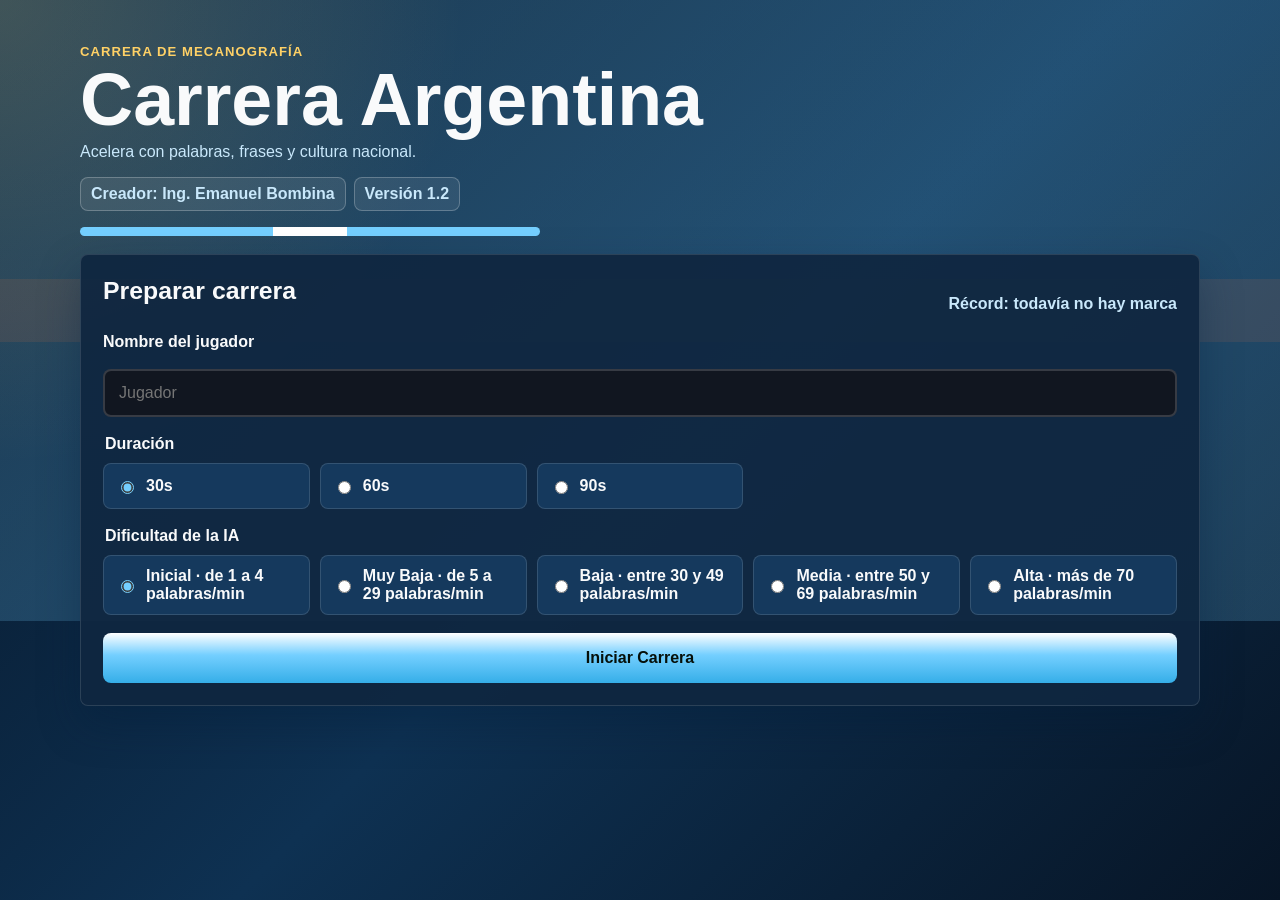
<file: index.html>
<!DOCTYPE html>
<html lang="es">
<head>
  <meta charset="UTF-8">
  <meta name="viewport" content="width=device-width, initial-scale=1.0">
  <meta name="description" content="Carrera de mecanografía argentina: escribí rápido y vencé a la máquina.">
  <title>Carrera de Mecanografía Argentina</title>
  <link rel="stylesheet" href="styles.css">
</head>
<body>
  <main class="game-shell">
    <header class="game-header">
      <p class="eyebrow">Carrera de mecanografía</p>
      <h1>Carrera Argentina</h1>
      <p class="tagline">Acelera con palabras, frases y cultura nacional.</p>
      <div class="game-meta" aria-label="Información del juego">
        <span>Creador: Ing. Emanuel Bombina</span>
        <span>Versión 1.2</span>
      </div>
    </header>

    <section class="setup-panel" id="setupPanel" aria-labelledby="setupTitle">
      <div class="panel-heading">
        <h2 id="setupTitle">Preparar carrera</h2>
        <p class="record" id="recordText">Récord: todavía no hay marca</p>
      </div>

      <form class="race-form" id="raceForm">
        <label for="playerName">Nombre del jugador</label>
        <input id="playerName" name="playerName" type="text" autocomplete="name" placeholder="Jugador">

        <fieldset>
          <legend>Duración</legend>
          <div class="option-grid">
            <label><input type="radio" name="duration" value="30" checked> 30s</label>
            <label><input type="radio" name="duration" value="60"> 60s</label>
            <label><input type="radio" name="duration" value="90"> 90s</label>
          </div>
        </fieldset>

        <fieldset>
          <legend>Dificultad de la IA</legend>
          <div class="option-grid">
            <label><input type="radio" name="difficulty" value="4" checked> Inicial · de 1 a 4 palabras/min</label>
            <label><input type="radio" name="difficulty" value="15"> Muy Baja · de 5 a 29 palabras/min</label>
            <label><input type="radio" name="difficulty" value="40"> Baja · entre 30 y 49 palabras/min</label>
            <label><input type="radio" name="difficulty" value="60"> Media · entre 50 y 69 palabras/min</label>
            <label><input type="radio" name="difficulty" value="75"> Alta · más de 70 palabras/min</label>
          </div>
        </fieldset>

        <button class="primary-button" type="submit">Iniciar Carrera</button>
      </form>
    </section>

    <section class="race-panel hidden" id="racePanel" aria-label="Pista de carrera">
      <div class="race-hud">
        <div>
          <span class="hud-label">Tiempo</span>
          <strong id="timerText">00:00</strong>
        </div>
        <div>
          <span class="hud-label">Palabras</span>
          <strong id="wordsText">0/20</strong>
        </div>
        <div>
          <span class="hud-label">Caracteres</span>
          <strong id="charactersText">0</strong>
        </div>
        <div>
          <span class="hud-label">Errores</span>
          <strong id="errorsText">0</strong>
        </div>
      </div>

      <div class="track" id="track">
        <div class="finish-line" aria-hidden="true"></div>
        <div class="countdown hidden" id="countdown" aria-live="assertive"></div>

        <div class="lane">
          <span class="driver-label" id="playerLabel">Jugador</span>
          <div class="road">
            <div class="car car-player" id="playerCar" aria-hidden="true">
              <span class="car-body"></span>
              <span class="wheel wheel-left"></span>
              <span class="wheel wheel-right"></span>
            </div>
          </div>
          <div class="progress-row">
            <progress id="playerProgress" value="0" max="100"></progress>
            <span id="playerPercent">0%</span>
          </div>
        </div>

        <div class="lane">
          <span class="driver-label">Máquina</span>
          <div class="road">
            <div class="car car-ai" id="aiCar" aria-hidden="true">
              <span class="car-body"></span>
              <span class="wheel wheel-left"></span>
              <span class="wheel wheel-right"></span>
            </div>
          </div>
          <div class="progress-row">
            <progress id="aiProgress" value="0" max="100"></progress>
            <span id="aiPercent">0%</span>
          </div>
        </div>
      </div>

      <div class="typing-panel" id="typingPanel">
        <p class="target-word" id="targetWord" aria-label="Texto objetivo"></p>
        <div class="character-feedback" id="characterFeedback" aria-hidden="true"></div>
        <input id="typingInput" type="text" autocomplete="off" autocapitalize="off" spellcheck="false" inputmode="text" aria-label="Escribí el texto objetivo">
      </div>
    </section>

    <section class="results-panel hidden" id="resultsPanel" aria-labelledby="resultTitle">
      <h2 id="resultTitle">Resultado</h2>
      <p class="winner" id="winnerText"></p>
      <div class="metrics-grid" id="metricsGrid"></div>
      <button class="primary-button" id="playAgainButton" type="button">Volver a jugar</button>
    </section>
  </main>

  <script src="script.js"></script>
</body>
</html>
</file>
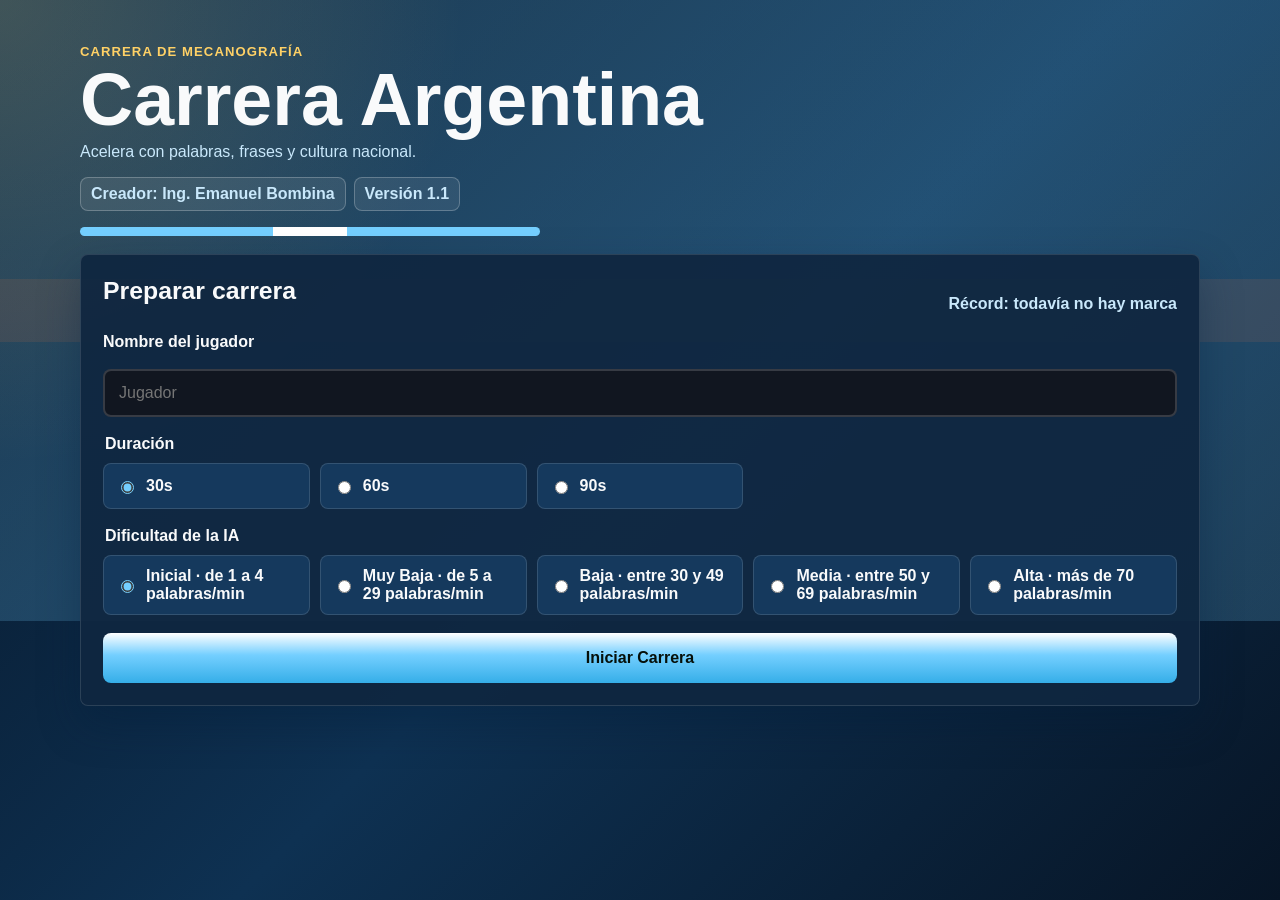
<file: v1/index.html>
<!DOCTYPE html>
<html lang="es">
<head>
  <meta charset="UTF-8">
  <meta name="viewport" content="width=device-width, initial-scale=1.0">
  <meta name="description" content="Carrera de mecanografía argentina: escribí rápido y vencé a la máquina.">
  <title>Carrera de Mecanografía Argentina</title>
  <link rel="stylesheet" href="styles.css">
</head>
<body>
  <main class="game-shell">
    <header class="game-header">
      <p class="eyebrow">Carrera de mecanografía</p>
      <h1>Carrera Argentina</h1>
      <p class="tagline">Acelera con palabras, frases y cultura nacional.</p>
      <div class="game-meta" aria-label="Información del juego">
        <span>Creador: Ing. Emanuel Bombina</span>
        <span>Versión 1.1</span>
      </div>
    </header>

    <section class="setup-panel" id="setupPanel" aria-labelledby="setupTitle">
      <div class="panel-heading">
        <h2 id="setupTitle">Preparar carrera</h2>
        <p class="record" id="recordText">Récord: todavía no hay marca</p>
      </div>

      <form class="race-form" id="raceForm">
        <label for="playerName">Nombre del jugador</label>
        <input id="playerName" name="playerName" type="text" autocomplete="name" placeholder="Jugador">

        <fieldset>
          <legend>Duración</legend>
          <div class="option-grid">
            <label><input type="radio" name="duration" value="30" checked> 30s</label>
            <label><input type="radio" name="duration" value="60"> 60s</label>
            <label><input type="radio" name="duration" value="90"> 90s</label>
          </div>
        </fieldset>

        <fieldset>
          <legend>Dificultad de la IA</legend>
          <div class="option-grid">
            <label><input type="radio" name="difficulty" value="4" checked> Inicial · de 1 a 4 palabras/min</label>
            <label><input type="radio" name="difficulty" value="15"> Muy Baja · de 5 a 29 palabras/min</label>
            <label><input type="radio" name="difficulty" value="40"> Baja · entre 30 y 49 palabras/min</label>
            <label><input type="radio" name="difficulty" value="60"> Media · entre 50 y 69 palabras/min</label>
            <label><input type="radio" name="difficulty" value="75"> Alta · más de 70 palabras/min</label>
          </div>
        </fieldset>

        <button class="primary-button" type="submit">Iniciar Carrera</button>
      </form>
    </section>

    <section class="race-panel hidden" id="racePanel" aria-label="Pista de carrera">
      <div class="race-hud">
        <div>
          <span class="hud-label">Tiempo</span>
          <strong id="timerText">00:00</strong>
        </div>
        <div>
          <span class="hud-label">Palabras</span>
          <strong id="wordsText">0/20</strong>
        </div>
        <div>
          <span class="hud-label">Caracteres</span>
          <strong id="charactersText">0</strong>
        </div>
        <div>
          <span class="hud-label">Errores</span>
          <strong id="errorsText">0</strong>
        </div>
      </div>

      <div class="track" id="track">
        <div class="finish-line" aria-hidden="true"></div>
        <div class="countdown hidden" id="countdown" aria-live="assertive"></div>

        <div class="lane">
          <span class="driver-label" id="playerLabel">Jugador</span>
          <div class="road">
            <div class="car car-player" id="playerCar" aria-hidden="true">
              <span class="car-body"></span>
              <span class="wheel wheel-left"></span>
              <span class="wheel wheel-right"></span>
            </div>
          </div>
          <div class="progress-row">
            <progress id="playerProgress" value="0" max="100"></progress>
            <span id="playerPercent">0%</span>
          </div>
        </div>

        <div class="lane">
          <span class="driver-label">Máquina</span>
          <div class="road">
            <div class="car car-ai" id="aiCar" aria-hidden="true">
              <span class="car-body"></span>
              <span class="wheel wheel-left"></span>
              <span class="wheel wheel-right"></span>
            </div>
          </div>
          <div class="progress-row">
            <progress id="aiProgress" value="0" max="100"></progress>
            <span id="aiPercent">0%</span>
          </div>
        </div>
      </div>

      <div class="typing-panel" id="typingPanel">
        <p class="target-word" id="targetWord" aria-label="Texto objetivo"></p>
        <div class="character-feedback" id="characterFeedback" aria-hidden="true"></div>
        <input id="typingInput" type="text" autocomplete="off" autocapitalize="off" spellcheck="false" inputmode="text" aria-label="Escribí el texto objetivo">
      </div>
    </section>

    <section class="results-panel hidden" id="resultsPanel" aria-labelledby="resultTitle">
      <h2 id="resultTitle">Resultado</h2>
      <p class="winner" id="winnerText"></p>
      <div class="metrics-grid" id="metricsGrid"></div>
      <button class="primary-button" id="playAgainButton" type="button">Volver a jugar</button>
    </section>
  </main>

  <script src="script.js"></script>
</body>
</html>
</file>
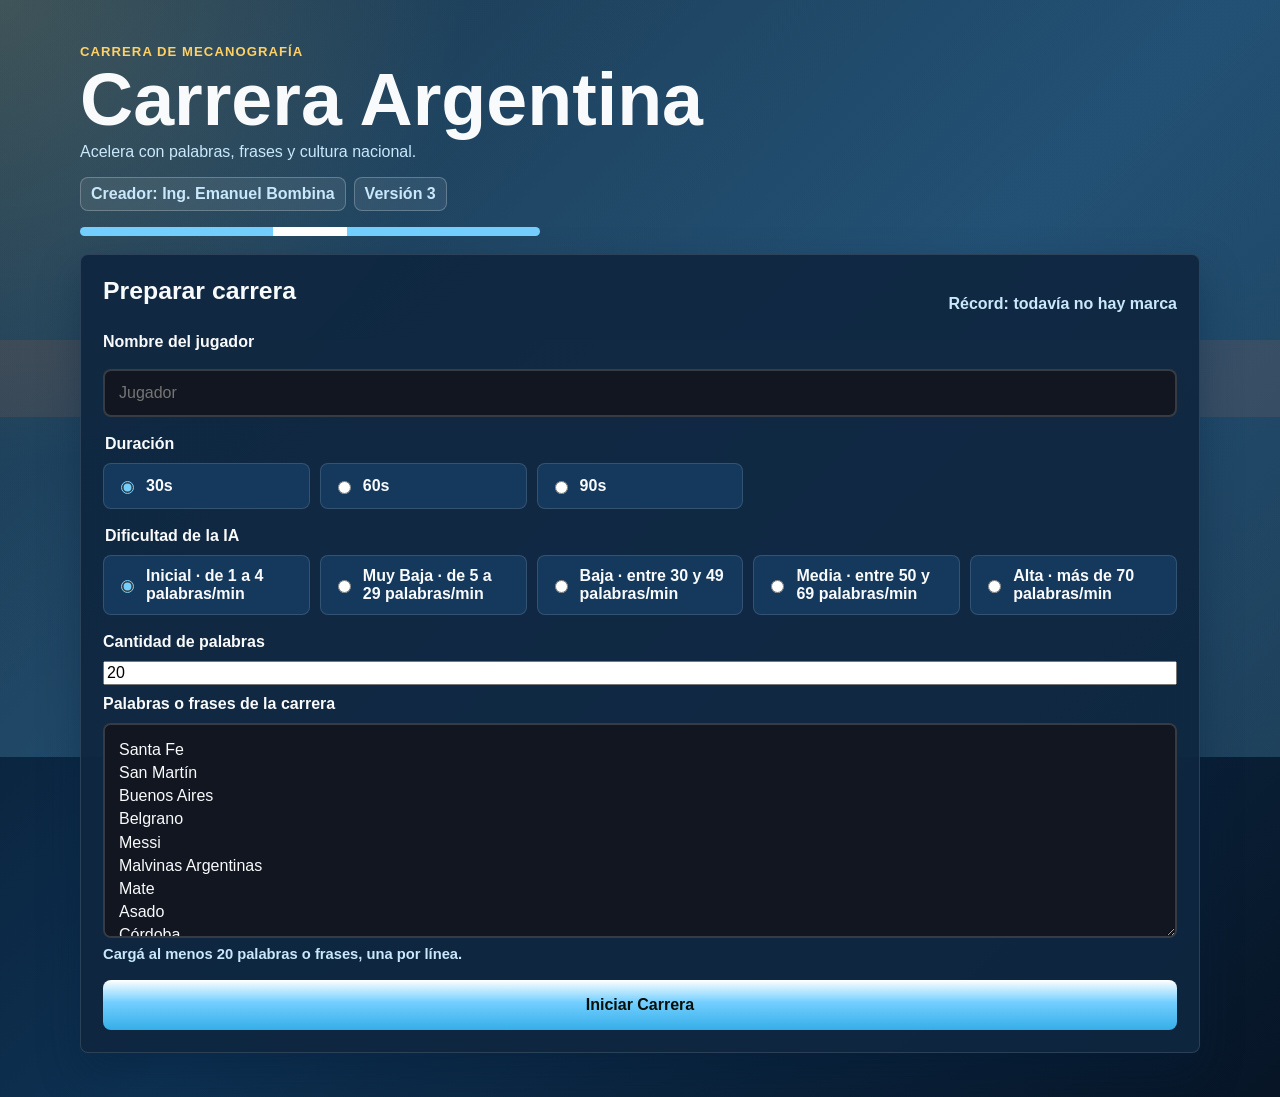
<file: v3/index.html>
<!DOCTYPE html>
<html lang="es">
<head>
  <meta charset="UTF-8">
  <meta name="viewport" content="width=device-width, initial-scale=1.0">
  <meta name="description" content="Carrera de mecanografía argentina: escribí rápido y vencé a la máquina.">
  <title>Carrera de Mecanografía Argentina</title>
  <link rel="stylesheet" href="styles.css">
</head>
<body>
  <main class="game-shell">
    <header class="game-header">
      <p class="eyebrow">Carrera de mecanografía</p>
      <h1>Carrera Argentina</h1>
      <p class="tagline">Acelera con palabras, frases y cultura nacional.</p>
      <div class="game-meta" aria-label="Información del juego">
        <span>Creador: Ing. Emanuel Bombina</span>
        <span>Versión 3</span>
      </div>
    </header>

    <section class="setup-panel" id="setupPanel" aria-labelledby="setupTitle">
      <div class="panel-heading">
        <h2 id="setupTitle">Preparar carrera</h2>
        <p class="record" id="recordText">Récord: todavía no hay marca</p>
      </div>

      <form class="race-form" id="raceForm">
        <label for="playerName">Nombre del jugador</label>
        <input id="playerName" name="playerName" type="text" autocomplete="name" placeholder="Jugador">

        <fieldset>
          <legend>Duración</legend>
          <div class="option-grid">
            <label><input type="radio" name="duration" value="30" checked> 30s</label>
            <label><input type="radio" name="duration" value="60"> 60s</label>
            <label><input type="radio" name="duration" value="90"> 90s</label>
          </div>
        </fieldset>

        <fieldset>
          <legend>Dificultad de la IA</legend>
          <div class="option-grid">
            <label><input type="radio" name="difficulty" value="4" checked> Inicial · de 1 a 4 palabras/min</label>
            <label><input type="radio" name="difficulty" value="15"> Muy Baja · de 5 a 29 palabras/min</label>
            <label><input type="radio" name="difficulty" value="40"> Baja · entre 30 y 49 palabras/min</label>
            <label><input type="radio" name="difficulty" value="60"> Media · entre 50 y 69 palabras/min</label>
            <label><input type="radio" name="difficulty" value="75"> Alta · más de 70 palabras/min</label>
          </div>
        </fieldset>

        <div class="custom-word-settings">
          <label for="wordCount">Cantidad de palabras</label>
          <input id="wordCount" name="wordCount" type="number" min="1" max="80" value="20" inputmode="numeric">

          <label for="customWords">Palabras o frases de la carrera</label>
          <textarea id="customWords" name="customWords" rows="8" spellcheck="false" placeholder="Escribí una palabra o frase por línea"></textarea>
          <p class="form-hint" id="wordHint">Cargá al menos 20 palabras o frases, una por línea.</p>
        </div>

        <button class="primary-button" type="submit">Iniciar Carrera</button>
      </form>
    </section>

    <section class="race-panel hidden" id="racePanel" aria-label="Pista de carrera">
      <div class="race-hud">
        <div>
          <span class="hud-label">Tiempo</span>
          <strong id="timerText">00:00</strong>
        </div>
        <div>
          <span class="hud-label">Palabras</span>
          <strong id="wordsText">0/20</strong>
        </div>
        <div>
          <span class="hud-label">Caracteres</span>
          <strong id="charactersText">0</strong>
        </div>
        <div>
          <span class="hud-label">Errores</span>
          <strong id="errorsText">0</strong>
        </div>
      </div>

      <div class="track" id="track">
        <div class="finish-line" aria-hidden="true"></div>
        <div class="countdown hidden" id="countdown" aria-live="assertive"></div>

        <div class="lane">
          <span class="driver-label" id="playerLabel">Jugador</span>
          <div class="road">
            <div class="car car-player" id="playerCar" aria-hidden="true">
              <span class="car-body"></span>
              <span class="wheel wheel-left"></span>
              <span class="wheel wheel-right"></span>
            </div>
          </div>
          <div class="progress-row">
            <progress id="playerProgress" value="0" max="100"></progress>
            <span id="playerPercent">0%</span>
          </div>
        </div>

        <div class="lane">
          <span class="driver-label">Máquina</span>
          <div class="road">
            <div class="car car-ai" id="aiCar" aria-hidden="true">
              <span class="car-body"></span>
              <span class="wheel wheel-left"></span>
              <span class="wheel wheel-right"></span>
            </div>
          </div>
          <div class="progress-row">
            <progress id="aiProgress" value="0" max="100"></progress>
            <span id="aiPercent">0%</span>
          </div>
        </div>
      </div>

      <div class="typing-panel" id="typingPanel">
        <p class="target-word" id="targetWord" aria-label="Texto objetivo"></p>
        <div class="character-feedback" id="characterFeedback" aria-hidden="true"></div>
        <input id="typingInput" type="text" autocomplete="off" autocapitalize="off" spellcheck="false" inputmode="text" aria-label="Escribí el texto objetivo">
        <div class="keyboard-panel" aria-label="Teclado guía">
          <div class="next-key-text" id="nextKeyText">Próxima tecla</div>
          <div class="keyboard" id="keyboard"></div>
        </div>
      </div>
    </section>

    <section class="results-panel hidden" id="resultsPanel" aria-labelledby="resultTitle">
      <h2 id="resultTitle">Resultado</h2>
      <p class="winner" id="winnerText"></p>
      <div class="metrics-grid" id="metricsGrid"></div>
      <button class="primary-button" id="playAgainButton" type="button">Volver a jugar</button>
    </section>
  </main>

  <script src="script.js"></script>
</body>
</html>
</file>
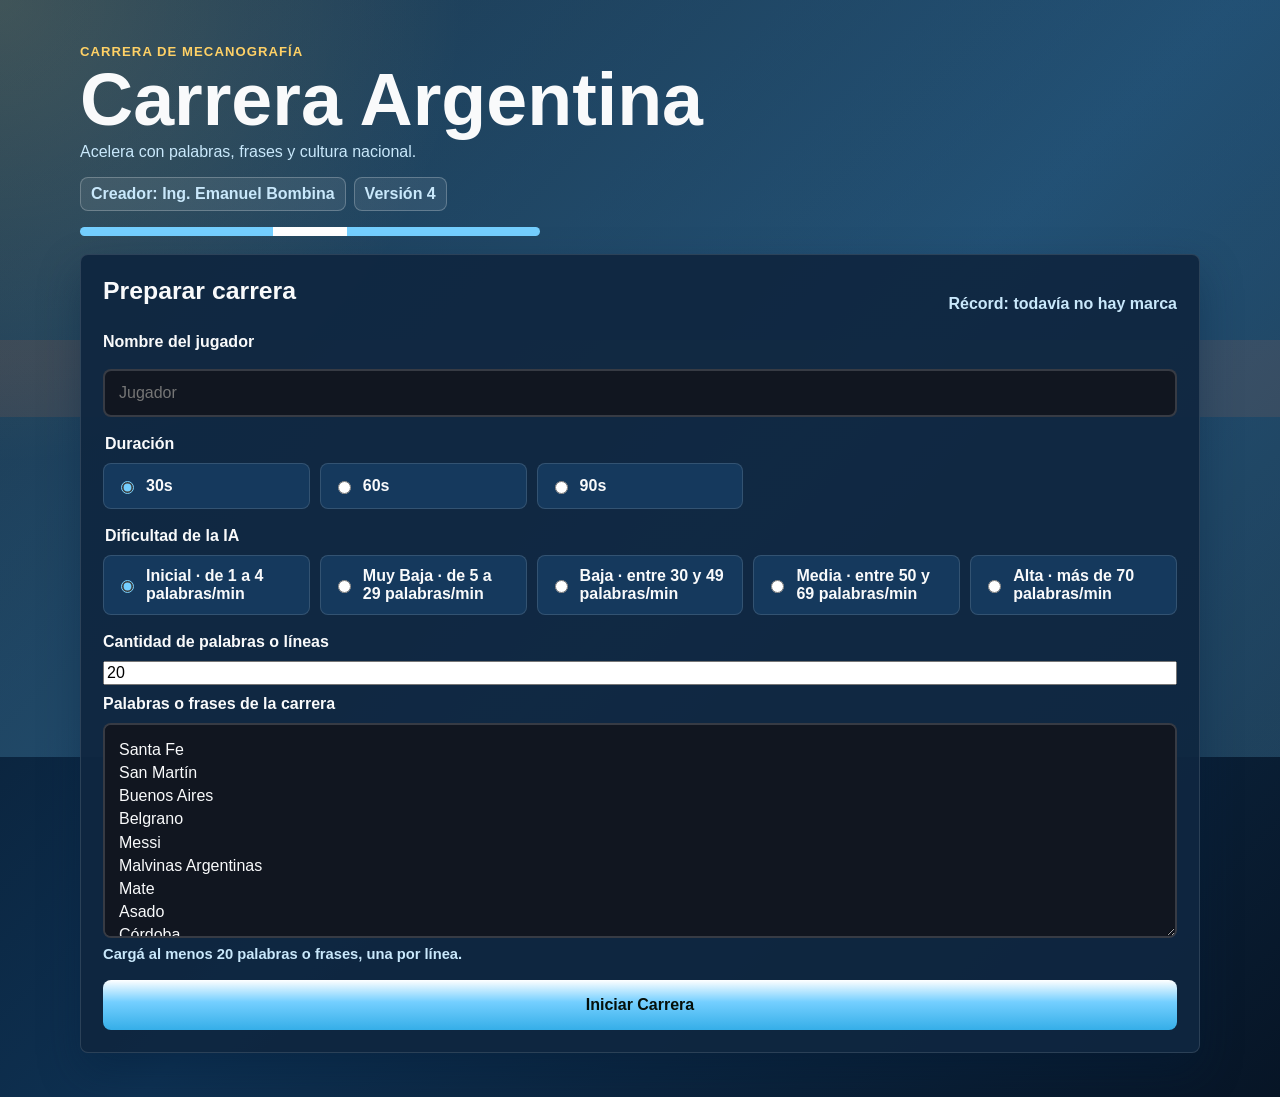
<file: v4/index.html>
<!DOCTYPE html>
<html lang="es">
<head>
  <meta charset="UTF-8">
  <meta name="viewport" content="width=device-width, initial-scale=1.0">
  <meta name="description" content="Carrera de mecanografía argentina: escribí rápido y vencé a la máquina.">
  <title>Carrera de Mecanografía Argentina</title>
  <link rel="stylesheet" href="styles.css">
</head>
<body>
  <main class="game-shell">
    <header class="game-header">
      <p class="eyebrow">Carrera de mecanografía</p>
      <h1>Carrera Argentina</h1>
      <p class="tagline">Acelera con palabras, frases y cultura nacional.</p>
      <div class="game-meta" aria-label="Información del juego">
        <span>Creador: Ing. Emanuel Bombina</span>
        <span>Versión 4</span>
      </div>
    </header>

    <section class="setup-panel" id="setupPanel" aria-labelledby="setupTitle">
      <div class="panel-heading">
        <h2 id="setupTitle">Preparar carrera</h2>
        <p class="record" id="recordText">Récord: todavía no hay marca</p>
      </div>

      <form class="race-form" id="raceForm">
        <label for="playerName">Nombre del jugador</label>
        <input id="playerName" name="playerName" type="text" autocomplete="name" placeholder="Jugador">

        <fieldset>
          <legend>Duración</legend>
          <div class="option-grid">
            <label><input type="radio" name="duration" value="30" checked> 30s</label>
            <label><input type="radio" name="duration" value="60"> 60s</label>
            <label><input type="radio" name="duration" value="90"> 90s</label>
          </div>
        </fieldset>

        <fieldset>
          <legend>Dificultad de la IA</legend>
          <div class="option-grid">
            <label><input type="radio" name="difficulty" value="4" checked> Inicial · de 1 a 4 palabras/min</label>
            <label><input type="radio" name="difficulty" value="15"> Muy Baja · de 5 a 29 palabras/min</label>
            <label><input type="radio" name="difficulty" value="40"> Baja · entre 30 y 49 palabras/min</label>
            <label><input type="radio" name="difficulty" value="60"> Media · entre 50 y 69 palabras/min</label>
            <label><input type="radio" name="difficulty" value="75"> Alta · más de 70 palabras/min</label>
          </div>
        </fieldset>

        <div class="custom-word-settings">
          <label for="wordCount">Cantidad de palabras o líneas</label>
          <input id="wordCount" name="wordCount" type="number" min="1" max="80" value="20" inputmode="numeric">

          <label for="customWords">Palabras o frases de la carrera</label>
          <textarea id="customWords" name="customWords" rows="8" spellcheck="false" placeholder="Escribí una palabra o frase por línea"></textarea>
          <p class="form-hint" id="wordHint">Cargá al menos 20 palabras o frases, una por línea.</p>
        </div>

        <button class="primary-button" type="submit">Iniciar Carrera</button>
      </form>
    </section>

    <section class="race-panel hidden" id="racePanel" aria-label="Pista de carrera">
      <div class="race-hud">
        <div>
          <span class="hud-label">Tiempo</span>
          <strong id="timerText">00:00</strong>
        </div>
        <div>
          <span class="hud-label">Palabras</span>
          <strong id="wordsText">0/20</strong>
        </div>
        <div>
          <span class="hud-label">Caracteres</span>
          <strong id="charactersText">0</strong>
        </div>
        <div>
          <span class="hud-label">Errores</span>
          <strong id="errorsText">0</strong>
        </div>
      </div>

      <div class="track" id="track">
        <div class="finish-line" aria-hidden="true"></div>
        <div class="countdown hidden" id="countdown" aria-live="assertive"></div>

        <div class="lane">
          <span class="driver-label" id="playerLabel">Jugador</span>
          <div class="road">
            <div class="car car-player" id="playerCar" aria-hidden="true">
              <span class="car-body"></span>
              <span class="wheel wheel-left"></span>
              <span class="wheel wheel-right"></span>
            </div>
          </div>
          <div class="progress-row">
            <progress id="playerProgress" value="0" max="100"></progress>
            <span id="playerPercent">0%</span>
          </div>
        </div>

        <div class="lane">
          <span class="driver-label">Máquina</span>
          <div class="road">
            <div class="car car-ai" id="aiCar" aria-hidden="true">
              <span class="car-body"></span>
              <span class="wheel wheel-left"></span>
              <span class="wheel wheel-right"></span>
            </div>
          </div>
          <div class="progress-row">
            <progress id="aiProgress" value="0" max="100"></progress>
            <span id="aiPercent">0%</span>
          </div>
        </div>
      </div>

      <div class="typing-panel" id="typingPanel">
        <p class="target-word" id="targetWord" aria-label="Texto objetivo"></p>
        <div class="character-feedback" id="characterFeedback" aria-hidden="true"></div>
        <input id="typingInput" type="text" autocomplete="off" autocapitalize="off" spellcheck="false" inputmode="text" aria-label="Escribí el texto objetivo">
        <div class="keyboard-panel" aria-label="Teclado guía">
          <div class="next-key-text" id="nextKeyText">Próxima tecla</div>
          <div class="keyboard" id="keyboard"></div>
        </div>
      </div>
    </section>

    <section class="results-panel hidden" id="resultsPanel" aria-labelledby="resultTitle">
      <h2 id="resultTitle">Resultado</h2>
      <p class="winner" id="winnerText"></p>
      <div class="metrics-grid" id="metricsGrid"></div>
      <button class="primary-button" id="playAgainButton" type="button">Volver a jugar</button>
    </section>
  </main>

  <script src="script.js"></script>
</body>
</html>
</file>
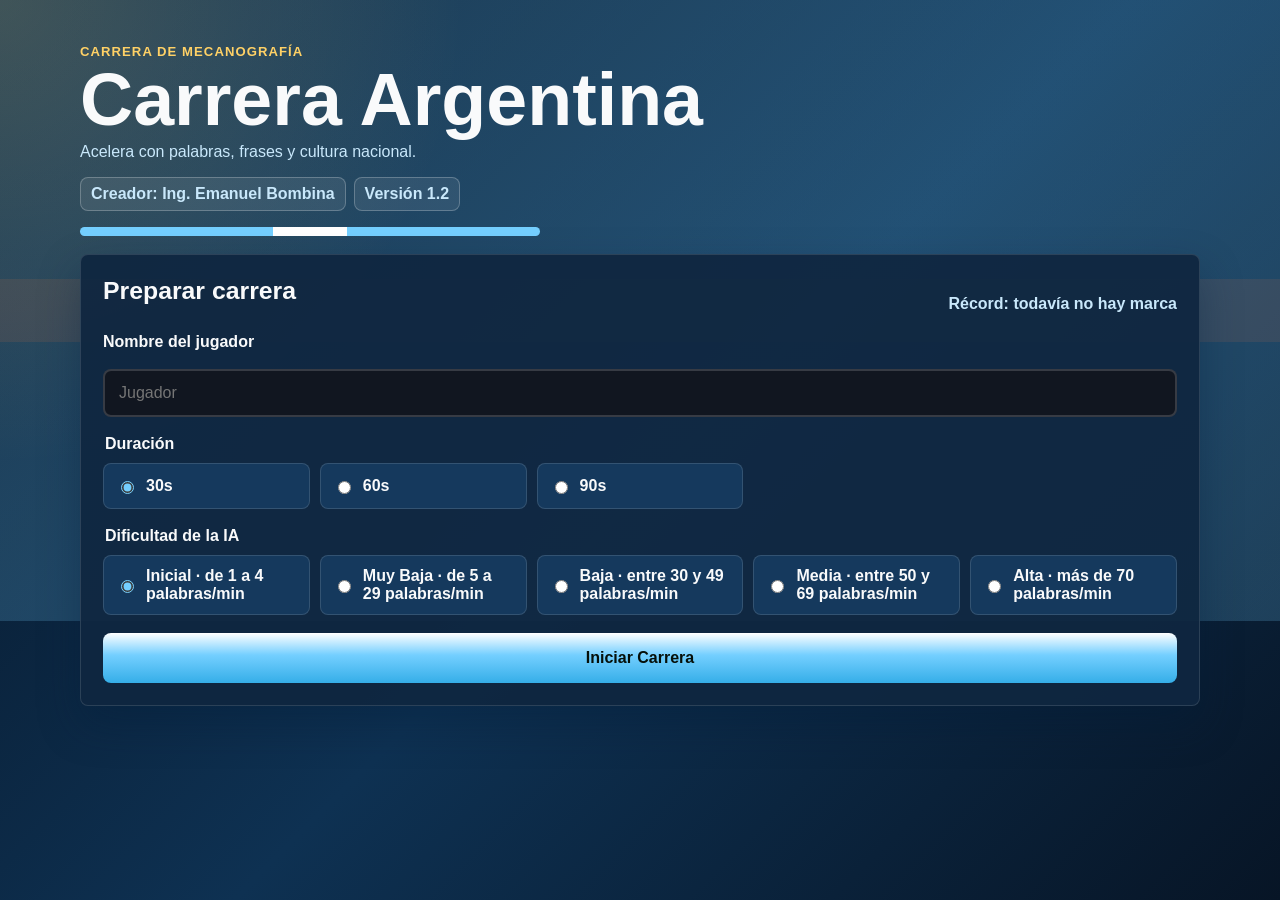
<file: carrera-mecanografia-argentina-v1.2-embed.html>
<!DOCTYPE html>
<html lang="es">
<head>
  <meta charset="UTF-8">
  <meta name="viewport" content="width=device-width, initial-scale=1.0">
  <meta name="description" content="Carrera de mecanografía argentina: escribí rápido y vencé a la máquina.">
  <title>Carrera de Mecanografía Argentina</title>
  <style>
:root {
  --bg: #071526;
  --panel: #0f2740;
  --panel-soft: #15395d;
  --text: #f9fafb;
  --muted: #c9e8fb;
  --accent: #74cfff;
  --accent-strong: #35aee8;
  --danger: #ff4d5e;
  --warning: #ffd166;
  --blue: #30a7ff;
  --road: #30323a;
  --line: rgba(255, 255, 255, 0.35);
  --shadow: 0 18px 40px rgba(0, 28, 58, 0.35);
}

* {
  box-sizing: border-box;
}

body {
  min-height: 100vh;
  margin: 0;
  font-family: Arial, Helvetica, sans-serif;
  color: var(--text);
  background:
    linear-gradient(180deg, rgba(116, 207, 255, 0.20) 0 31%, rgba(255, 255, 255, 0.18) 31% 38%, rgba(116, 207, 255, 0.20) 38% 69%, transparent 69%),
    radial-gradient(circle at top left, rgba(255, 209, 102, 0.18), transparent 29rem),
    linear-gradient(135deg, #061323 0%, #0e3152 52%, #071526 100%);
}

button,
input {
  font: inherit;
}

.game-shell {
  width: min(1120px, calc(100% - 24px));
  margin: 0 auto;
  padding: 28px 0;
}

.game-header {
  margin-bottom: 18px;
}

.game-header::after {
  content: "";
  display: block;
  width: min(460px, 100%);
  height: 9px;
  margin-top: 16px;
  border-radius: 999px;
  background: linear-gradient(90deg, #74cfff 0 42%, #ffffff 42% 58%, #74cfff 58% 100%);
}

.eyebrow {
  margin: 0 0 6px;
  color: var(--warning);
  font-size: 0.82rem;
  font-weight: 800;
  letter-spacing: 0.08em;
  text-transform: uppercase;
}

h1,
h2,
p {
  margin-top: 0;
}

h1 {
  margin-bottom: 8px;
  font-size: clamp(2.1rem, 8vw, 4.6rem);
  line-height: 0.95;
}

h2 {
  margin-bottom: 8px;
  font-size: 1.55rem;
}

.tagline,
.record,
.hud-label,
.game-meta {
  color: var(--muted);
}

.game-meta {
  display: flex;
  flex-wrap: wrap;
  gap: 8px;
  margin-top: 14px;
  font-weight: 800;
}

.game-meta span {
  padding: 7px 10px;
  border: 1px solid rgba(255, 255, 255, 0.24);
  border-radius: 8px;
  background: rgba(255, 255, 255, 0.08);
}

.setup-panel,
.race-panel,
.results-panel {
  border: 1px solid rgba(255, 255, 255, 0.12);
  border-radius: 8px;
  background: rgba(15, 39, 64, 0.94);
  box-shadow: var(--shadow);
}

.setup-panel,
.results-panel {
  padding: 22px;
}

.panel-heading {
  display: grid;
  gap: 4px;
  margin-bottom: 20px;
}

.record {
  margin-bottom: 0;
  font-weight: 700;
}

.race-form {
  display: grid;
  gap: 18px;
}

.race-form label,
legend {
  color: var(--text);
  font-weight: 800;
}

.race-form > input,
.typing-panel input {
  width: 100%;
  border: 2px solid rgba(255, 255, 255, 0.16);
  border-radius: 8px;
  color: var(--text);
  background: #111620;
  outline: none;
}

.race-form > input {
  padding: 13px 14px;
}

.race-form > input:focus,
.typing-panel input:focus {
  border-color: var(--accent);
  box-shadow: 0 0 0 4px rgba(116, 207, 255, 0.22);
}

fieldset {
  margin: 0;
  padding: 0;
  border: 0;
}

legend {
  margin-bottom: 10px;
}

.option-grid {
  display: grid;
  gap: 10px;
}

.option-grid label {
  display: flex;
  align-items: center;
  gap: 9px;
  min-height: 46px;
  padding: 11px 12px;
  border: 1px solid rgba(255, 255, 255, 0.13);
  border-radius: 8px;
  background: var(--panel-soft);
  cursor: pointer;
}

.option-grid input {
  accent-color: var(--accent);
}

.primary-button {
  min-height: 50px;
  border: 0;
  border-radius: 8px;
  color: #06100a;
  background: linear-gradient(180deg, #ffffff 0%, var(--accent) 44%, var(--accent-strong) 100%);
  font-weight: 900;
  cursor: pointer;
  transition: transform 140ms ease, filter 140ms ease;
}

.primary-button:hover {
  filter: brightness(1.08);
  transform: translateY(-1px);
}

.primary-button:active {
  transform: translateY(0);
}

.race-panel {
  overflow: hidden;
}

.race-hud {
  display: flex;
  flex-wrap: wrap;
  justify-content: space-between;
  gap: 14px;
  padding: 16px;
  background: rgba(5, 19, 35, 0.82);
}

.race-hud > div {
  display: grid;
  gap: 2px;
  min-width: 112px;
}

.race-hud strong {
  font-size: 1.45rem;
}

.track {
  position: relative;
  display: grid;
  gap: 16px;
  padding: 22px 14px 18px;
  background:
    linear-gradient(90deg, transparent 0 calc(100% - 26px), rgba(255, 209, 102, 0.22) calc(100% - 26px) 100%),
    linear-gradient(180deg, #62c6f2 0%, #f8fbff 48%, #62c6f2 100%);
}

.finish-line {
  position: absolute;
  top: 0;
  right: 22px;
  bottom: 0;
  width: 18px;
  background:
    linear-gradient(45deg, #fff 25%, #111 25% 50%, #fff 50% 75%, #111 75%) 0 0 / 18px 18px;
  opacity: 0.95;
}

.lane {
  position: relative;
  z-index: 1;
  display: grid;
  gap: 8px;
}

.driver-label {
  width: fit-content;
  max-width: 100%;
  padding: 4px 9px;
  border-radius: 6px;
  background: rgba(0, 0, 0, 0.42);
  font-size: 0.9rem;
  font-weight: 900;
  overflow-wrap: anywhere;
}

.road {
  position: relative;
  height: 76px;
  border: 2px solid rgba(255, 255, 255, 0.2);
  border-radius: 8px;
  background:
    linear-gradient(90deg, transparent 0 28px, rgba(255, 255, 255, 0.22) 28px 70px, transparent 70px 112px) center / 112px 4px repeat-x,
    var(--road);
  overflow: hidden;
}

.car {
  position: absolute;
  left: 0;
  top: 50%;
  width: 58px;
  height: 32px;
  transform: translate3d(0, -50%, 0);
  transition: transform 120ms linear;
}

.car-body {
  position: absolute;
  inset: 6px 0 7px;
  border-radius: 18px 10px 10px 18px;
  background: var(--blue);
  box-shadow: inset 12px 0 rgba(255, 255, 255, 0.42);
}

.car-body::before {
  content: "";
  position: absolute;
  left: 17px;
  top: -8px;
  width: 24px;
  height: 15px;
  border-radius: 10px 10px 2px 2px;
  background: inherit;
}

.car-player .car-body {
  background: #74cfff;
}

.car-ai .car-body {
  background: #ffffff;
}

.wheel {
  position: absolute;
  bottom: 0;
  width: 13px;
  height: 13px;
  border: 3px solid #0a0b0f;
  border-radius: 50%;
  background: #d7dce6;
}

.wheel-left {
  left: 9px;
}

.wheel-right {
  right: 9px;
}

.progress-row {
  display: grid;
  grid-template-columns: 1fr 48px;
  align-items: center;
  gap: 10px;
  color: var(--text);
  font-weight: 800;
}

progress {
  width: 100%;
  height: 12px;
  overflow: hidden;
  border: 0;
  border-radius: 999px;
  background: rgba(255, 255, 255, 0.18);
}

progress::-webkit-progress-bar {
  background: rgba(255, 255, 255, 0.18);
}

progress::-webkit-progress-value {
  background: var(--accent);
}

progress::-moz-progress-bar {
  background: var(--accent);
}

#aiProgress::-webkit-progress-value {
  background: #ffffff;
}

#aiProgress::-moz-progress-bar {
  background: #ffffff;
}

.typing-panel {
  display: grid;
  gap: 12px;
  padding: 18px 16px 20px;
  background: rgba(14, 17, 26, 0.62);
}

.target-word {
  margin-bottom: 0;
  color: var(--warning);
  font-size: clamp(1.65rem, 8vw, 3.35rem);
  font-weight: 900;
  text-align: center;
  overflow-wrap: anywhere;
}

.character-feedback {
  min-height: 32px;
  text-align: center;
  font-size: 1.18rem;
  font-weight: 800;
  overflow-wrap: anywhere;
}

.char-correct {
  color: var(--accent);
}

.char-wrong {
  color: var(--danger);
  text-decoration: underline;
}

.char-pending {
  color: rgba(255, 255, 255, 0.48);
}

.typing-panel input {
  padding: 14px;
  font-size: 1.15rem;
  text-align: center;
}

.countdown {
  position: absolute;
  inset: 0;
  z-index: 4;
  display: grid;
  place-items: center;
  background: rgba(7, 9, 13, 0.58);
  color: var(--warning);
  font-size: clamp(4rem, 18vw, 9rem);
  font-weight: 900;
  text-shadow: 0 10px 24px rgba(0, 0, 0, 0.55);
}

.results-panel {
  display: grid;
  gap: 18px;
}

.winner {
  margin-bottom: 0;
  color: var(--warning);
  font-size: clamp(1.8rem, 8vw, 3rem);
  font-weight: 900;
}

.metrics-grid {
  display: grid;
  gap: 12px;
}

.metric {
  padding: 14px;
  border: 1px solid rgba(255, 255, 255, 0.12);
  border-radius: 8px;
  background: var(--panel-soft);
}

.metric span {
  display: block;
  color: var(--muted);
  font-size: 0.88rem;
  font-weight: 800;
}

.metric strong {
  display: block;
  margin-top: 3px;
  font-size: 1.65rem;
}

.hidden {
  display: none;
}

@media (min-width: 720px) {
  .game-shell {
    padding: 44px 0;
  }

  .panel-heading {
    grid-template-columns: 1fr auto;
    align-items: end;
  }

  .option-grid {
    grid-template-columns: repeat(5, 1fr);
  }

  .track {
    padding: 28px 24px 22px;
  }

  .race-hud {
    padding: 18px 24px;
  }

  .road {
    height: 92px;
  }

  .car {
    width: 72px;
    height: 40px;
  }

  .car-body::before {
    left: 22px;
    width: 30px;
  }

  .wheel {
    width: 15px;
    height: 15px;
  }

  .metrics-grid {
    grid-template-columns: repeat(3, 1fr);
  }
}

@media (prefers-reduced-motion: reduce) {
  *,
  *::before,
  *::after {
    scroll-behavior: auto !important;
    transition: none !important;
  }
}

  </style>
</head>
<body>
  <main class="game-shell">
    <header class="game-header">
      <p class="eyebrow">Carrera de mecanografía</p>
      <h1>Carrera Argentina</h1>
      <p class="tagline">Acelera con palabras, frases y cultura nacional.</p>
      <div class="game-meta" aria-label="Información del juego">
        <span>Creador: Ing. Emanuel Bombina</span>
        <span>Versión 1.2</span>
      </div>
    </header>

    <section class="setup-panel" id="setupPanel" aria-labelledby="setupTitle">
      <div class="panel-heading">
        <h2 id="setupTitle">Preparar carrera</h2>
        <p class="record" id="recordText">Récord: todavía no hay marca</p>
      </div>

      <form class="race-form" id="raceForm">
        <label for="playerName">Nombre del jugador</label>
        <input id="playerName" name="playerName" type="text" autocomplete="name" placeholder="Jugador">

        <fieldset>
          <legend>Duración</legend>
          <div class="option-grid">
            <label><input type="radio" name="duration" value="30" checked> 30s</label>
            <label><input type="radio" name="duration" value="60"> 60s</label>
            <label><input type="radio" name="duration" value="90"> 90s</label>
          </div>
        </fieldset>

        <fieldset>
          <legend>Dificultad de la IA</legend>
          <div class="option-grid">
            <label><input type="radio" name="difficulty" value="4" checked> Inicial · de 1 a 4 palabras/min</label>
            <label><input type="radio" name="difficulty" value="15"> Muy Baja · de 5 a 29 palabras/min</label>
            <label><input type="radio" name="difficulty" value="40"> Baja · entre 30 y 49 palabras/min</label>
            <label><input type="radio" name="difficulty" value="60"> Media · entre 50 y 69 palabras/min</label>
            <label><input type="radio" name="difficulty" value="75"> Alta · más de 70 palabras/min</label>
          </div>
        </fieldset>

        <button class="primary-button" type="submit">Iniciar Carrera</button>
      </form>
    </section>

    <section class="race-panel hidden" id="racePanel" aria-label="Pista de carrera">
      <div class="race-hud">
        <div>
          <span class="hud-label">Tiempo</span>
          <strong id="timerText">00:00</strong>
        </div>
        <div>
          <span class="hud-label">Palabras</span>
          <strong id="wordsText">0/20</strong>
        </div>
        <div>
          <span class="hud-label">Caracteres</span>
          <strong id="charactersText">0</strong>
        </div>
        <div>
          <span class="hud-label">Errores</span>
          <strong id="errorsText">0</strong>
        </div>
      </div>

      <div class="track" id="track">
        <div class="finish-line" aria-hidden="true"></div>
        <div class="countdown hidden" id="countdown" aria-live="assertive"></div>

        <div class="lane">
          <span class="driver-label" id="playerLabel">Jugador</span>
          <div class="road">
            <div class="car car-player" id="playerCar" aria-hidden="true">
              <span class="car-body"></span>
              <span class="wheel wheel-left"></span>
              <span class="wheel wheel-right"></span>
            </div>
          </div>
          <div class="progress-row">
            <progress id="playerProgress" value="0" max="100"></progress>
            <span id="playerPercent">0%</span>
          </div>
        </div>

        <div class="lane">
          <span class="driver-label">Máquina</span>
          <div class="road">
            <div class="car car-ai" id="aiCar" aria-hidden="true">
              <span class="car-body"></span>
              <span class="wheel wheel-left"></span>
              <span class="wheel wheel-right"></span>
            </div>
          </div>
          <div class="progress-row">
            <progress id="aiProgress" value="0" max="100"></progress>
            <span id="aiPercent">0%</span>
          </div>
        </div>
      </div>

      <div class="typing-panel" id="typingPanel">
        <p class="target-word" id="targetWord" aria-label="Texto objetivo"></p>
        <div class="character-feedback" id="characterFeedback" aria-hidden="true"></div>
        <input id="typingInput" type="text" autocomplete="off" autocapitalize="off" spellcheck="false" inputmode="text" aria-label="Escribí el texto objetivo">
      </div>
    </section>

    <section class="results-panel hidden" id="resultsPanel" aria-labelledby="resultTitle">
      <h2 id="resultTitle">Resultado</h2>
      <p class="winner" id="winnerText"></p>
      <div class="metrics-grid" id="metricsGrid"></div>
      <button class="primary-button" id="playAgainButton" type="button">Volver a jugar</button>
    </section>
  </main>

  <script>
const WORD_BANK = [
  "Santa Fe",
  "San Martín",
  "Buenos Aires",
  "Belgrano",
  "Messi",
  "Malvinas Argentinas",
  "Mate",
  "Asado",
  "Córdoba",
  "Tucumán",
  "Dulce de Leche",
  "Chacarera",
  "Patagonia",
  "Mendoza",
  "Jujuy",
  "Salta",
  "La Pampa",
  "Sarmiento",
  "Eva Perón",
  "Carlos Gardel",
  "Manuel Belgrano",
  "Juana Azurduy",
  "Río de la Plata",
  "Aconcagua",
  "Tierra del Fuego",
  "Iguazú",
  "Maradona",
  "Cataratas del Iguazú",
  "Casa Rosada",
  "Obelisco",
  "Locro",
  "Empanadas",
  "Tango",
  "Fernet",
  "Gaucho",
  "Puna",
  "Rosario",
  "La Rioja",
  "San Juan",
  "Entre Ríos"
];

const WORDS_TO_WIN = 20;
const PLAYER_STEP = 100 / WORDS_TO_WIN;
const RECORD_KEY = "carreraArgentinaRecord";

const elements = {
  setupPanel: document.querySelector("#setupPanel"),
  racePanel: document.querySelector("#racePanel"),
  resultsPanel: document.querySelector("#resultsPanel"),
  raceForm: document.querySelector("#raceForm"),
  playerName: document.querySelector("#playerName"),
  recordText: document.querySelector("#recordText"),
  playerLabel: document.querySelector("#playerLabel"),
  timerText: document.querySelector("#timerText"),
  wordsText: document.querySelector("#wordsText"),
  charactersText: document.querySelector("#charactersText"),
  errorsText: document.querySelector("#errorsText"),
  countdown: document.querySelector("#countdown"),
  playerCar: document.querySelector("#playerCar"),
  aiCar: document.querySelector("#aiCar"),
  playerProgress: document.querySelector("#playerProgress"),
  aiProgress: document.querySelector("#aiProgress"),
  playerPercent: document.querySelector("#playerPercent"),
  aiPercent: document.querySelector("#aiPercent"),
  targetWord: document.querySelector("#targetWord"),
  characterFeedback: document.querySelector("#characterFeedback"),
  typingInput: document.querySelector("#typingInput"),
  winnerText: document.querySelector("#winnerText"),
  metricsGrid: document.querySelector("#metricsGrid"),
  playAgainButton: document.querySelector("#playAgainButton")
};

const state = {
  playerName: "Jugador",
  duration: 30,
  aiWpm: 4,
  raceStartedAt: 0,
  elapsedMs: 0,
  playerProgress: 0,
  aiProgress: 0,
  wordsCompleted: 0,
  typedCharacters: 0,
  correctCharacters: 0,
  wordsWithErrors: 0,
  currentWordHasError: false,
  currentTarget: "",
  wordQueue: [],
  lastWord: "",
  animationId: null,
  isRunning: false
};

function shuffle(items) {
  const copy = [...items];

  for (let index = copy.length - 1; index > 0; index -= 1) {
    const randomIndex = Math.floor(Math.random() * (index + 1));
    [copy[index], copy[randomIndex]] = [copy[randomIndex], copy[index]];
  }

  return copy;
}

function buildWordQueue() {
  let queue = shuffle(WORD_BANK);

  if (queue[0] === state.lastWord && queue.length > 1) {
    [queue[0], queue[1]] = [queue[1], queue[0]];
  }

  state.wordQueue = queue;
}

function getNextWord() {
  if (state.wordQueue.length === 0) {
    buildWordQueue();
  }

  const nextWord = state.wordQueue.shift();
  state.lastWord = nextWord;
  return nextWord;
}

function readSettings(form) {
  const formData = new FormData(form);
  const cleanName = String(formData.get("playerName") || "").trim();

  return {
    playerName: cleanName || "Jugador",
    duration: Number(formData.get("duration")),
    aiWpm: Number(formData.get("difficulty"))
  };
}

function resetRace(settings = {}) {
  Object.assign(state, {
    playerName: settings.playerName || "Jugador",
    duration: settings.duration || 30,
    aiWpm: settings.aiWpm || 4,
    raceStartedAt: 0,
    elapsedMs: 0,
    playerProgress: 0,
    aiProgress: 0,
    wordsCompleted: 0,
    typedCharacters: 0,
    correctCharacters: 0,
    wordsWithErrors: 0,
    currentWordHasError: false,
    currentTarget: "",
    wordQueue: [],
    lastWord: "",
    animationId: null,
    isRunning: false
  });

  buildWordQueue();
  state.currentTarget = getNextWord();
}

function showPanel(panelName) {
  elements.setupPanel.classList.toggle("hidden", panelName !== "setup");
  elements.racePanel.classList.toggle("hidden", panelName !== "race");
  elements.resultsPanel.classList.toggle("hidden", panelName !== "results");
}

function formatTime(seconds) {
  const safeSeconds = Math.max(0, Math.ceil(seconds));
  const minutes = Math.floor(safeSeconds / 60);
  const remainingSeconds = safeSeconds % 60;

  return `${String(minutes).padStart(2, "0")}:${String(remainingSeconds).padStart(2, "0")}`;
}

function updateCarPosition(car, progress) {
  const boundedProgress = Math.min(progress, 100);
  const carWidth = car.offsetWidth || 58;
  const offset = (boundedProgress / 100) * carWidth;
  car.style.left = `calc(${boundedProgress}% - ${offset}px)`;
}

function renderProgress() {
  const playerRounded = Math.round(state.playerProgress);
  const aiRounded = Math.round(state.aiProgress);

  elements.playerProgress.value = state.playerProgress;
  elements.aiProgress.value = state.aiProgress;
  elements.playerPercent.textContent = `${playerRounded}%`;
  elements.aiPercent.textContent = `${aiRounded}%`;
  elements.wordsText.textContent = `${state.wordsCompleted}/${WORDS_TO_WIN}`;
  elements.charactersText.textContent = `${state.typedCharacters}`;
  elements.errorsText.textContent = `${getErrorCount()}`;
  updateCarPosition(elements.playerCar, state.playerProgress);
  updateCarPosition(elements.aiCar, state.aiProgress);
}

function renderTarget() {
  elements.targetWord.textContent = state.currentTarget;
  renderCharacterFeedback("");
}

function renderCharacterFeedback(value) {
  const characters = [...state.currentTarget];
  const typed = [...value];

  elements.characterFeedback.innerHTML = characters
    .map((character, index) => {
      let className = "char-pending";

      if (typed[index] !== undefined) {
        className = typed[index] === character ? "char-correct" : "char-wrong";
      }

      return `<span class="${className}">${escapeHtml(character)}</span>`;
    })
    .join("");
}

function escapeHtml(text) {
  return text
    .replaceAll("&", "&amp;")
    .replaceAll("<", "&lt;")
    .replaceAll(">", "&gt;")
    .replaceAll('"', "&quot;")
    .replaceAll("'", "&#039;");
}

function focusTypingInput() {
  if (elements.racePanel.classList.contains("hidden")) {
    return;
  }

  elements.typingInput.focus({ preventScroll: true });
}

function countTypedCharacters(inputEvent) {
  if (!inputEvent.data) {
    return;
  }

  const insertedCharacters = [...inputEvent.data];
  const selectionStart = elements.typingInput.selectionStart || elements.typingInput.value.length;
  const startIndex = Math.max(0, selectionStart - insertedCharacters.length);

  insertedCharacters.forEach((character, offset) => {
    const typedIndex = startIndex + offset;
    state.typedCharacters += 1;

    if (state.currentTarget[typedIndex] === character) {
      state.correctCharacters += 1;
    } else {
      state.currentWordHasError = true;
    }
  });
}

function handleTyping(event) {
  if (!state.isRunning) {
    elements.typingInput.value = "";
    return;
  }

  countTypedCharacters(event);
  renderCharacterFeedback(elements.typingInput.value);

  if (elements.typingInput.value === state.currentTarget) {
    completeWord();
  }
}

function completeWord() {
  if (state.currentWordHasError) {
    state.wordsWithErrors += 1;
  }

  state.wordsCompleted += 1;
  state.playerProgress = Math.min(100, state.wordsCompleted * PLAYER_STEP);
  elements.typingInput.value = "";
  state.currentTarget = getNextWord();
  state.currentWordHasError = false;
  renderTarget();
  renderProgress();
  focusTypingInput();

  if (state.playerProgress >= 100) {
    finishRace("player");
  }
}

function calculateAiProgress(elapsedMs) {
  const elapsedMinutes = elapsedMs / 60000;
  const theoreticalWords = state.aiWpm * elapsedMinutes;
  return Math.min(100, theoreticalWords * PLAYER_STEP);
}

function updateRaceFrame(timestamp) {
  if (!state.isRunning) {
    return;
  }

  state.elapsedMs = timestamp - state.raceStartedAt;
  state.aiProgress = calculateAiProgress(state.elapsedMs);
  const remainingSeconds = state.duration - state.elapsedMs / 1000;

  elements.timerText.textContent = formatTime(remainingSeconds);
  renderProgress();

  if (state.aiProgress >= 100) {
    finishRace("ai");
    return;
  }

  if (remainingSeconds <= 0) {
    finishRace("time");
    return;
  }

  state.animationId = requestAnimationFrame(updateRaceFrame);
}

function startCountdown() {
  const steps = ["3", "2", "1", "¡Ya!"];
  let index = 0;

  elements.countdown.classList.remove("hidden");
  elements.countdown.textContent = steps[index];
  focusTypingInput();

  const countdownId = window.setInterval(() => {
    index += 1;
    elements.countdown.textContent = steps[index] || "";
    focusTypingInput();

    if (index === steps.length) {
      window.clearInterval(countdownId);
      elements.countdown.classList.add("hidden");
      beginRace();
    }
  }, 900);
}

function beginRace() {
  state.isRunning = true;
  state.raceStartedAt = performance.now();
  elements.typingInput.value = "";
  elements.typingInput.disabled = false;
  focusTypingInput();
  state.animationId = requestAnimationFrame(updateRaceFrame);
}

function startRace(event) {
  event.preventDefault();
  const settings = readSettings(event.currentTarget);

  resetRace(settings);
  elements.playerLabel.textContent = state.playerName;
  elements.timerText.textContent = formatTime(state.duration);
  elements.typingInput.disabled = false;
  renderTarget();
  renderProgress();
  showPanel("race");
  startCountdown();
}

function finishRace(reason) {
  if (!state.isRunning && reason !== "player" && reason !== "ai" && reason !== "time") {
    return;
  }

  state.isRunning = false;
  state.elapsedMs = Math.max(1, performance.now() - state.raceStartedAt);
  state.aiProgress = calculateAiProgress(state.elapsedMs);
  elements.typingInput.disabled = true;

  if (state.animationId) {
    cancelAnimationFrame(state.animationId);
  }

  renderProgress();
  const winner = determineWinner(reason);
  const metrics = calculateMetrics();
  saveRecord(metrics);
  renderResults(winner, metrics);
  showPanel("results");
}

function determineWinner(reason) {
  if (reason === "player") {
    return "player";
  }

  if (reason === "ai") {
    return "ai";
  }

  if (state.playerProgress > state.aiProgress) {
    return "player";
  }

  if (state.aiProgress > state.playerProgress) {
    return "ai";
  }

  return "tie";
}

function calculateMetrics() {
  const elapsedMinutes = Math.max(state.elapsedMs / 60000, 1 / 60000);
  const keystrokesPerMinute = state.typedCharacters / elapsedMinutes;
  const wordsPerMinute = state.wordsCompleted / elapsedMinutes;
  const accuracy = state.typedCharacters === 0
    ? 100
    : (state.correctCharacters / state.typedCharacters) * 100;

  return {
    keystrokesPerMinute,
    wordsPerMinute,
    accuracy,
    typedCharacters: state.typedCharacters,
    errors: getErrorCount(),
    wordsWithErrors: state.wordsWithErrors,
    wordsCompleted: state.wordsCompleted
  };
}

function getErrorCount() {
  return Math.max(0, state.typedCharacters - state.correctCharacters);
}

function renderResults(winner, metrics) {
  const winnerMessages = {
    player: `¡${state.playerName} gana!`,
    ai: "¡Gana la Máquina!",
    tie: "¡Empate!"
  };

  elements.winnerText.textContent = winnerMessages[winner];
  elements.metricsGrid.innerHTML = [
    ["Pulsaciones/min", `${Math.round(metrics.keystrokesPerMinute)}`],
    ["PPM neto", `${metrics.wordsPerMinute.toFixed(1)} palabras/min`],
    ["Precisión", `${metrics.accuracy.toFixed(1)}%`],
    ["Caracteres escritos", `${metrics.typedCharacters}`],
    ["Errores", `${metrics.errors}`],
    ["Palabras con error", `${metrics.wordsWithErrors}`],
    ["Palabras correctas", `${metrics.wordsCompleted}`]
  ]
    .map(([label, value]) => `
      <div class="metric">
        <span>${label}</span>
        <strong>${value}</strong>
      </div>
    `)
    .join("");
}

function saveRecord(metrics) {
  const currentRecord = loadRecord();

  if (currentRecord && (currentRecord.wordsPerMinute ?? currentRecord.netWpm) >= metrics.wordsPerMinute) {
    return;
  }

  const newRecord = {
    name: state.playerName,
    wordsPerMinute: Number(metrics.wordsPerMinute.toFixed(1)),
    date: new Date().toISOString()
  };

  localStorage.setItem(RECORD_KEY, JSON.stringify(newRecord));
}

function loadRecord() {
  try {
    const rawRecord = localStorage.getItem(RECORD_KEY);
    return rawRecord ? JSON.parse(rawRecord) : null;
  } catch {
    return null;
  }
}

function renderRecord() {
  const record = loadRecord();
  const recordSpeed = record ? record.wordsPerMinute ?? record.netWpm : null;

  elements.recordText.textContent = record
    ? `Récord: ${record.name} - ${recordSpeed} palabras/min`
    : "Récord: todavía no hay marca";
}

function returnToSetup() {
  resetRace();
  elements.typingInput.value = "";
  elements.typingInput.disabled = false;
  renderRecord();
  showPanel("setup");
  elements.playerName.focus();
}

function keepMobileInputReady() {
  if (state.isRunning) {
    focusTypingInput();
  }
}

function init() {
  renderRecord();
  resetRace();
  renderProgress();
  elements.raceForm.addEventListener("submit", startRace);
  elements.typingInput.addEventListener("input", handleTyping);
  elements.playAgainButton.addEventListener("click", returnToSetup);
  document.addEventListener("visibilitychange", keepMobileInputReady);
  document.addEventListener("pointerdown", keepMobileInputReady);
}

init();

  </script>
</body>
</html>
</file>
<file: styles.css>
:root {
  --bg: #071526;
  --panel: #0f2740;
  --panel-soft: #15395d;
  --text: #f9fafb;
  --muted: #c9e8fb;
  --accent: #74cfff;
  --accent-strong: #35aee8;
  --danger: #ff4d5e;
  --warning: #ffd166;
  --blue: #30a7ff;
  --road: #30323a;
  --line: rgba(255, 255, 255, 0.35);
  --shadow: 0 18px 40px rgba(0, 28, 58, 0.35);
}

* {
  box-sizing: border-box;
}

body {
  min-height: 100vh;
  margin: 0;
  font-family: Arial, Helvetica, sans-serif;
  color: var(--text);
  background:
    linear-gradient(180deg, rgba(116, 207, 255, 0.20) 0 31%, rgba(255, 255, 255, 0.18) 31% 38%, rgba(116, 207, 255, 0.20) 38% 69%, transparent 69%),
    radial-gradient(circle at top left, rgba(255, 209, 102, 0.18), transparent 29rem),
    linear-gradient(135deg, #061323 0%, #0e3152 52%, #071526 100%);
}

button,
input {
  font: inherit;
}

.game-shell {
  width: min(1120px, calc(100% - 24px));
  margin: 0 auto;
  padding: 28px 0;
}

.game-header {
  margin-bottom: 18px;
}

.game-header::after {
  content: "";
  display: block;
  width: min(460px, 100%);
  height: 9px;
  margin-top: 16px;
  border-radius: 999px;
  background: linear-gradient(90deg, #74cfff 0 42%, #ffffff 42% 58%, #74cfff 58% 100%);
}

.eyebrow {
  margin: 0 0 6px;
  color: var(--warning);
  font-size: 0.82rem;
  font-weight: 800;
  letter-spacing: 0.08em;
  text-transform: uppercase;
}

h1,
h2,
p {
  margin-top: 0;
}

h1 {
  margin-bottom: 8px;
  font-size: clamp(2.1rem, 8vw, 4.6rem);
  line-height: 0.95;
}

h2 {
  margin-bottom: 8px;
  font-size: 1.55rem;
}

.tagline,
.record,
.hud-label,
.game-meta {
  color: var(--muted);
}

.game-meta {
  display: flex;
  flex-wrap: wrap;
  gap: 8px;
  margin-top: 14px;
  font-weight: 800;
}

.game-meta span {
  padding: 7px 10px;
  border: 1px solid rgba(255, 255, 255, 0.24);
  border-radius: 8px;
  background: rgba(255, 255, 255, 0.08);
}

.setup-panel,
.race-panel,
.results-panel {
  border: 1px solid rgba(255, 255, 255, 0.12);
  border-radius: 8px;
  background: rgba(15, 39, 64, 0.94);
  box-shadow: var(--shadow);
}

.setup-panel,
.results-panel {
  padding: 22px;
}

.panel-heading {
  display: grid;
  gap: 4px;
  margin-bottom: 20px;
}

.record {
  margin-bottom: 0;
  font-weight: 700;
}

.race-form {
  display: grid;
  gap: 18px;
}

.race-form label,
legend {
  color: var(--text);
  font-weight: 800;
}

.race-form > input,
.typing-panel input {
  width: 100%;
  border: 2px solid rgba(255, 255, 255, 0.16);
  border-radius: 8px;
  color: var(--text);
  background: #111620;
  outline: none;
}

.race-form > input {
  padding: 13px 14px;
}

.race-form > input:focus,
.typing-panel input:focus {
  border-color: var(--accent);
  box-shadow: 0 0 0 4px rgba(116, 207, 255, 0.22);
}

fieldset {
  margin: 0;
  padding: 0;
  border: 0;
}

legend {
  margin-bottom: 10px;
}

.option-grid {
  display: grid;
  gap: 10px;
}

.option-grid label {
  display: flex;
  align-items: center;
  gap: 9px;
  min-height: 46px;
  padding: 11px 12px;
  border: 1px solid rgba(255, 255, 255, 0.13);
  border-radius: 8px;
  background: var(--panel-soft);
  cursor: pointer;
}

.option-grid input {
  accent-color: var(--accent);
}

.primary-button {
  min-height: 50px;
  border: 0;
  border-radius: 8px;
  color: #06100a;
  background: linear-gradient(180deg, #ffffff 0%, var(--accent) 44%, var(--accent-strong) 100%);
  font-weight: 900;
  cursor: pointer;
  transition: transform 140ms ease, filter 140ms ease;
}

.primary-button:hover {
  filter: brightness(1.08);
  transform: translateY(-1px);
}

.primary-button:active {
  transform: translateY(0);
}

.race-panel {
  overflow: hidden;
}

.race-hud {
  display: flex;
  flex-wrap: wrap;
  justify-content: space-between;
  gap: 14px;
  padding: 16px;
  background: rgba(5, 19, 35, 0.82);
}

.race-hud > div {
  display: grid;
  gap: 2px;
  min-width: 112px;
}

.race-hud strong {
  font-size: 1.45rem;
}

.track {
  position: relative;
  display: grid;
  gap: 16px;
  padding: 22px 14px 18px;
  background:
    linear-gradient(90deg, transparent 0 calc(100% - 26px), rgba(255, 209, 102, 0.22) calc(100% - 26px) 100%),
    linear-gradient(180deg, #62c6f2 0%, #f8fbff 48%, #62c6f2 100%);
}

.finish-line {
  position: absolute;
  top: 0;
  right: 22px;
  bottom: 0;
  width: 18px;
  background:
    linear-gradient(45deg, #fff 25%, #111 25% 50%, #fff 50% 75%, #111 75%) 0 0 / 18px 18px;
  opacity: 0.95;
}

.lane {
  position: relative;
  z-index: 1;
  display: grid;
  gap: 8px;
}

.driver-label {
  width: fit-content;
  max-width: 100%;
  padding: 4px 9px;
  border-radius: 6px;
  background: rgba(0, 0, 0, 0.42);
  font-size: 0.9rem;
  font-weight: 900;
  overflow-wrap: anywhere;
}

.road {
  position: relative;
  height: 76px;
  border: 2px solid rgba(255, 255, 255, 0.2);
  border-radius: 8px;
  background:
    linear-gradient(90deg, transparent 0 28px, rgba(255, 255, 255, 0.22) 28px 70px, transparent 70px 112px) center / 112px 4px repeat-x,
    var(--road);
  overflow: hidden;
}

.car {
  position: absolute;
  left: 0;
  top: 50%;
  width: 58px;
  height: 32px;
  transform: translate3d(0, -50%, 0);
  transition: transform 120ms linear;
}

.car-body {
  position: absolute;
  inset: 6px 0 7px;
  border-radius: 18px 10px 10px 18px;
  background: var(--blue);
  box-shadow: inset 12px 0 rgba(255, 255, 255, 0.42);
}

.car-body::before {
  content: "";
  position: absolute;
  left: 17px;
  top: -8px;
  width: 24px;
  height: 15px;
  border-radius: 10px 10px 2px 2px;
  background: inherit;
}

.car-player .car-body {
  background: #74cfff;
}

.car-ai .car-body {
  background: #ffffff;
}

.wheel {
  position: absolute;
  bottom: 0;
  width: 13px;
  height: 13px;
  border: 3px solid #0a0b0f;
  border-radius: 50%;
  background: #d7dce6;
}

.wheel-left {
  left: 9px;
}

.wheel-right {
  right: 9px;
}

.progress-row {
  display: grid;
  grid-template-columns: 1fr 48px;
  align-items: center;
  gap: 10px;
  color: var(--text);
  font-weight: 800;
}

progress {
  width: 100%;
  height: 12px;
  overflow: hidden;
  border: 0;
  border-radius: 999px;
  background: rgba(255, 255, 255, 0.18);
}

progress::-webkit-progress-bar {
  background: rgba(255, 255, 255, 0.18);
}

progress::-webkit-progress-value {
  background: var(--accent);
}

progress::-moz-progress-bar {
  background: var(--accent);
}

#aiProgress::-webkit-progress-value {
  background: #ffffff;
}

#aiProgress::-moz-progress-bar {
  background: #ffffff;
}

.typing-panel {
  display: grid;
  gap: 12px;
  padding: 18px 16px 20px;
  background: rgba(14, 17, 26, 0.62);
}

.target-word {
  margin-bottom: 0;
  color: var(--warning);
  font-size: clamp(1.65rem, 8vw, 3.35rem);
  font-weight: 900;
  text-align: center;
  overflow-wrap: anywhere;
}

.character-feedback {
  min-height: 32px;
  text-align: center;
  font-size: 1.18rem;
  font-weight: 800;
  overflow-wrap: anywhere;
}

.char-correct {
  color: var(--accent);
}

.char-wrong {
  color: var(--danger);
  text-decoration: underline;
}

.char-pending {
  color: rgba(255, 255, 255, 0.48);
}

.typing-panel input {
  padding: 14px;
  font-size: 1.15rem;
  text-align: center;
}

.countdown {
  position: absolute;
  inset: 0;
  z-index: 4;
  display: grid;
  place-items: center;
  background: rgba(7, 9, 13, 0.58);
  color: var(--warning);
  font-size: clamp(4rem, 18vw, 9rem);
  font-weight: 900;
  text-shadow: 0 10px 24px rgba(0, 0, 0, 0.55);
}

.results-panel {
  display: grid;
  gap: 18px;
}

.winner {
  margin-bottom: 0;
  color: var(--warning);
  font-size: clamp(1.8rem, 8vw, 3rem);
  font-weight: 900;
}

.metrics-grid {
  display: grid;
  gap: 12px;
}

.metric {
  padding: 14px;
  border: 1px solid rgba(255, 255, 255, 0.12);
  border-radius: 8px;
  background: var(--panel-soft);
}

.metric span {
  display: block;
  color: var(--muted);
  font-size: 0.88rem;
  font-weight: 800;
}

.metric strong {
  display: block;
  margin-top: 3px;
  font-size: 1.65rem;
}

.hidden {
  display: none;
}

@media (min-width: 720px) {
  .game-shell {
    padding: 44px 0;
  }

  .panel-heading {
    grid-template-columns: 1fr auto;
    align-items: end;
  }

  .option-grid {
    grid-template-columns: repeat(5, 1fr);
  }

  .track {
    padding: 28px 24px 22px;
  }

  .race-hud {
    padding: 18px 24px;
  }

  .road {
    height: 92px;
  }

  .car {
    width: 72px;
    height: 40px;
  }

  .car-body::before {
    left: 22px;
    width: 30px;
  }

  .wheel {
    width: 15px;
    height: 15px;
  }

  .metrics-grid {
    grid-template-columns: repeat(3, 1fr);
  }
}

@media (prefers-reduced-motion: reduce) {
  *,
  *::before,
  *::after {
    scroll-behavior: auto !important;
    transition: none !important;
  }
}
</file>
<file: v1/styles.css>
:root {
  --bg: #071526;
  --panel: #0f2740;
  --panel-soft: #15395d;
  --text: #f9fafb;
  --muted: #c9e8fb;
  --accent: #74cfff;
  --accent-strong: #35aee8;
  --danger: #ff4d5e;
  --warning: #ffd166;
  --blue: #30a7ff;
  --road: #30323a;
  --line: rgba(255, 255, 255, 0.35);
  --shadow: 0 18px 40px rgba(0, 28, 58, 0.35);
}

* {
  box-sizing: border-box;
}

body {
  min-height: 100vh;
  margin: 0;
  font-family: Arial, Helvetica, sans-serif;
  color: var(--text);
  background:
    linear-gradient(180deg, rgba(116, 207, 255, 0.20) 0 31%, rgba(255, 255, 255, 0.18) 31% 38%, rgba(116, 207, 255, 0.20) 38% 69%, transparent 69%),
    radial-gradient(circle at top left, rgba(255, 209, 102, 0.18), transparent 29rem),
    linear-gradient(135deg, #061323 0%, #0e3152 52%, #071526 100%);
}

button,
input {
  font: inherit;
}

.game-shell {
  width: min(1120px, calc(100% - 24px));
  margin: 0 auto;
  padding: 28px 0;
}

.game-header {
  margin-bottom: 18px;
}

.game-header::after {
  content: "";
  display: block;
  width: min(460px, 100%);
  height: 9px;
  margin-top: 16px;
  border-radius: 999px;
  background: linear-gradient(90deg, #74cfff 0 42%, #ffffff 42% 58%, #74cfff 58% 100%);
}

.eyebrow {
  margin: 0 0 6px;
  color: var(--warning);
  font-size: 0.82rem;
  font-weight: 800;
  letter-spacing: 0.08em;
  text-transform: uppercase;
}

h1,
h2,
p {
  margin-top: 0;
}

h1 {
  margin-bottom: 8px;
  font-size: clamp(2.1rem, 8vw, 4.6rem);
  line-height: 0.95;
}

h2 {
  margin-bottom: 8px;
  font-size: 1.55rem;
}

.tagline,
.record,
.hud-label,
.game-meta {
  color: var(--muted);
}

.game-meta {
  display: flex;
  flex-wrap: wrap;
  gap: 8px;
  margin-top: 14px;
  font-weight: 800;
}

.game-meta span {
  padding: 7px 10px;
  border: 1px solid rgba(255, 255, 255, 0.24);
  border-radius: 8px;
  background: rgba(255, 255, 255, 0.08);
}

.setup-panel,
.race-panel,
.results-panel {
  border: 1px solid rgba(255, 255, 255, 0.12);
  border-radius: 8px;
  background: rgba(15, 39, 64, 0.94);
  box-shadow: var(--shadow);
}

.setup-panel,
.results-panel {
  padding: 22px;
}

.panel-heading {
  display: grid;
  gap: 4px;
  margin-bottom: 20px;
}

.record {
  margin-bottom: 0;
  font-weight: 700;
}

.race-form {
  display: grid;
  gap: 18px;
}

.race-form label,
legend {
  color: var(--text);
  font-weight: 800;
}

.race-form > input,
.typing-panel input {
  width: 100%;
  border: 2px solid rgba(255, 255, 255, 0.16);
  border-radius: 8px;
  color: var(--text);
  background: #111620;
  outline: none;
}

.race-form > input {
  padding: 13px 14px;
}

.race-form > input:focus,
.typing-panel input:focus {
  border-color: var(--accent);
  box-shadow: 0 0 0 4px rgba(116, 207, 255, 0.22);
}

fieldset {
  margin: 0;
  padding: 0;
  border: 0;
}

legend {
  margin-bottom: 10px;
}

.option-grid {
  display: grid;
  gap: 10px;
}

.option-grid label {
  display: flex;
  align-items: center;
  gap: 9px;
  min-height: 46px;
  padding: 11px 12px;
  border: 1px solid rgba(255, 255, 255, 0.13);
  border-radius: 8px;
  background: var(--panel-soft);
  cursor: pointer;
}

.option-grid input {
  accent-color: var(--accent);
}

.primary-button {
  min-height: 50px;
  border: 0;
  border-radius: 8px;
  color: #06100a;
  background: linear-gradient(180deg, #ffffff 0%, var(--accent) 44%, var(--accent-strong) 100%);
  font-weight: 900;
  cursor: pointer;
  transition: transform 140ms ease, filter 140ms ease;
}

.primary-button:hover {
  filter: brightness(1.08);
  transform: translateY(-1px);
}

.primary-button:active {
  transform: translateY(0);
}

.race-panel {
  overflow: hidden;
}

.race-hud {
  display: flex;
  flex-wrap: wrap;
  justify-content: space-between;
  gap: 14px;
  padding: 16px;
  background: rgba(5, 19, 35, 0.82);
}

.race-hud > div {
  display: grid;
  gap: 2px;
  min-width: 112px;
}

.race-hud strong {
  font-size: 1.45rem;
}

.track {
  position: relative;
  display: grid;
  gap: 16px;
  padding: 22px 14px 18px;
  background:
    linear-gradient(90deg, transparent 0 calc(100% - 26px), rgba(255, 209, 102, 0.22) calc(100% - 26px) 100%),
    linear-gradient(180deg, #62c6f2 0%, #f8fbff 48%, #62c6f2 100%);
}

.finish-line {
  position: absolute;
  top: 0;
  right: 22px;
  bottom: 0;
  width: 18px;
  background:
    linear-gradient(45deg, #fff 25%, #111 25% 50%, #fff 50% 75%, #111 75%) 0 0 / 18px 18px;
  opacity: 0.95;
}

.lane {
  position: relative;
  z-index: 1;
  display: grid;
  gap: 8px;
}

.driver-label {
  width: fit-content;
  max-width: 100%;
  padding: 4px 9px;
  border-radius: 6px;
  background: rgba(0, 0, 0, 0.42);
  font-size: 0.9rem;
  font-weight: 900;
  overflow-wrap: anywhere;
}

.road {
  position: relative;
  height: 76px;
  border: 2px solid rgba(255, 255, 255, 0.2);
  border-radius: 8px;
  background:
    linear-gradient(90deg, transparent 0 28px, rgba(255, 255, 255, 0.22) 28px 70px, transparent 70px 112px) center / 112px 4px repeat-x,
    var(--road);
  overflow: hidden;
}

.car {
  position: absolute;
  left: 0;
  top: 50%;
  width: 58px;
  height: 32px;
  transform: translate3d(0, -50%, 0);
  transition: transform 120ms linear;
}

.car-body {
  position: absolute;
  inset: 6px 0 7px;
  border-radius: 18px 10px 10px 18px;
  background: var(--blue);
  box-shadow: inset 12px 0 rgba(255, 255, 255, 0.42);
}

.car-body::before {
  content: "";
  position: absolute;
  left: 17px;
  top: -8px;
  width: 24px;
  height: 15px;
  border-radius: 10px 10px 2px 2px;
  background: inherit;
}

.car-player .car-body {
  background: #74cfff;
}

.car-ai .car-body {
  background: #ffffff;
}

.wheel {
  position: absolute;
  bottom: 0;
  width: 13px;
  height: 13px;
  border: 3px solid #0a0b0f;
  border-radius: 50%;
  background: #d7dce6;
}

.wheel-left {
  left: 9px;
}

.wheel-right {
  right: 9px;
}

.progress-row {
  display: grid;
  grid-template-columns: 1fr 48px;
  align-items: center;
  gap: 10px;
  color: var(--text);
  font-weight: 800;
}

progress {
  width: 100%;
  height: 12px;
  overflow: hidden;
  border: 0;
  border-radius: 999px;
  background: rgba(255, 255, 255, 0.18);
}

progress::-webkit-progress-bar {
  background: rgba(255, 255, 255, 0.18);
}

progress::-webkit-progress-value {
  background: var(--accent);
}

progress::-moz-progress-bar {
  background: var(--accent);
}

#aiProgress::-webkit-progress-value {
  background: #ffffff;
}

#aiProgress::-moz-progress-bar {
  background: #ffffff;
}

.typing-panel {
  display: grid;
  gap: 12px;
  padding: 18px 16px 20px;
  background: rgba(14, 17, 26, 0.62);
}

.target-word {
  margin-bottom: 0;
  color: var(--warning);
  font-size: clamp(1.65rem, 8vw, 3.35rem);
  font-weight: 900;
  text-align: center;
  overflow-wrap: anywhere;
}

.character-feedback {
  min-height: 32px;
  text-align: center;
  font-size: 1.18rem;
  font-weight: 800;
  overflow-wrap: anywhere;
}

.char-correct {
  color: var(--accent);
}

.char-wrong {
  color: var(--danger);
  text-decoration: underline;
}

.char-pending {
  color: rgba(255, 255, 255, 0.48);
}

.typing-panel input {
  padding: 14px;
  font-size: 1.15rem;
  text-align: center;
}

.countdown {
  position: absolute;
  inset: 0;
  z-index: 4;
  display: grid;
  place-items: center;
  background: rgba(7, 9, 13, 0.58);
  color: var(--warning);
  font-size: clamp(4rem, 18vw, 9rem);
  font-weight: 900;
  text-shadow: 0 10px 24px rgba(0, 0, 0, 0.55);
}

.results-panel {
  display: grid;
  gap: 18px;
}

.winner {
  margin-bottom: 0;
  color: var(--warning);
  font-size: clamp(1.8rem, 8vw, 3rem);
  font-weight: 900;
}

.metrics-grid {
  display: grid;
  gap: 12px;
}

.metric {
  padding: 14px;
  border: 1px solid rgba(255, 255, 255, 0.12);
  border-radius: 8px;
  background: var(--panel-soft);
}

.metric span {
  display: block;
  color: var(--muted);
  font-size: 0.88rem;
  font-weight: 800;
}

.metric strong {
  display: block;
  margin-top: 3px;
  font-size: 1.65rem;
}

.hidden {
  display: none;
}

@media (min-width: 720px) {
  .game-shell {
    padding: 44px 0;
  }

  .panel-heading {
    grid-template-columns: 1fr auto;
    align-items: end;
  }

  .option-grid {
    grid-template-columns: repeat(5, 1fr);
  }

  .track {
    padding: 28px 24px 22px;
  }

  .race-hud {
    padding: 18px 24px;
  }

  .road {
    height: 92px;
  }

  .car {
    width: 72px;
    height: 40px;
  }

  .car-body::before {
    left: 22px;
    width: 30px;
  }

  .wheel {
    width: 15px;
    height: 15px;
  }

  .metrics-grid {
    grid-template-columns: repeat(3, 1fr);
  }
}

@media (prefers-reduced-motion: reduce) {
  *,
  *::before,
  *::after {
    scroll-behavior: auto !important;
    transition: none !important;
  }
}
</file>
<file: v3/styles.css>
:root {
  --bg: #071526;
  --panel: #0f2740;
  --panel-soft: #15395d;
  --text: #f9fafb;
  --muted: #c9e8fb;
  --accent: #74cfff;
  --accent-strong: #35aee8;
  --danger: #ff4d5e;
  --warning: #ffd166;
  --blue: #30a7ff;
  --road: #30323a;
  --line: rgba(255, 255, 255, 0.35);
  --shadow: 0 18px 40px rgba(0, 28, 58, 0.35);
}

* {
  box-sizing: border-box;
}

body {
  min-height: 100vh;
  margin: 0;
  font-family: Arial, Helvetica, sans-serif;
  color: var(--text);
  background:
    linear-gradient(180deg, rgba(116, 207, 255, 0.20) 0 31%, rgba(255, 255, 255, 0.18) 31% 38%, rgba(116, 207, 255, 0.20) 38% 69%, transparent 69%),
    radial-gradient(circle at top left, rgba(255, 209, 102, 0.18), transparent 29rem),
    linear-gradient(135deg, #061323 0%, #0e3152 52%, #071526 100%);
}

button,
input,
textarea {
  font: inherit;
}

.game-shell {
  width: min(1120px, calc(100% - 24px));
  margin: 0 auto;
  padding: 28px 0;
}

.game-header {
  margin-bottom: 18px;
}

.game-header::after {
  content: "";
  display: block;
  width: min(460px, 100%);
  height: 9px;
  margin-top: 16px;
  border-radius: 999px;
  background: linear-gradient(90deg, #74cfff 0 42%, #ffffff 42% 58%, #74cfff 58% 100%);
}

.eyebrow {
  margin: 0 0 6px;
  color: var(--warning);
  font-size: 0.82rem;
  font-weight: 800;
  letter-spacing: 0.08em;
  text-transform: uppercase;
}

h1,
h2,
p {
  margin-top: 0;
}

h1 {
  margin-bottom: 8px;
  font-size: clamp(2.1rem, 8vw, 4.6rem);
  line-height: 0.95;
}

h2 {
  margin-bottom: 8px;
  font-size: 1.55rem;
}

.tagline,
.record,
.hud-label,
.game-meta {
  color: var(--muted);
}

.game-meta {
  display: flex;
  flex-wrap: wrap;
  gap: 8px;
  margin-top: 14px;
  font-weight: 800;
}

.game-meta span {
  padding: 7px 10px;
  border: 1px solid rgba(255, 255, 255, 0.24);
  border-radius: 8px;
  background: rgba(255, 255, 255, 0.08);
}

.setup-panel,
.race-panel,
.results-panel {
  border: 1px solid rgba(255, 255, 255, 0.12);
  border-radius: 8px;
  background: rgba(15, 39, 64, 0.94);
  box-shadow: var(--shadow);
}

.setup-panel,
.results-panel {
  padding: 22px;
}

.panel-heading {
  display: grid;
  gap: 4px;
  margin-bottom: 20px;
}

.record {
  margin-bottom: 0;
  font-weight: 700;
}

.race-form {
  display: grid;
  gap: 18px;
}

.race-form label,
legend {
  color: var(--text);
  font-weight: 800;
}

.race-form > input,
.race-form textarea,
.typing-panel input {
  width: 100%;
  border: 2px solid rgba(255, 255, 255, 0.16);
  border-radius: 8px;
  color: var(--text);
  background: #111620;
  outline: none;
}

.race-form > input,
.race-form textarea {
  padding: 13px 14px;
}

.race-form > input:focus,
.race-form textarea:focus,
.typing-panel input:focus {
  border-color: var(--accent);
  box-shadow: 0 0 0 4px rgba(116, 207, 255, 0.22);
}

.race-form textarea {
  min-height: 148px;
  resize: vertical;
  line-height: 1.45;
}

.custom-word-settings {
  display: grid;
  gap: 10px;
}

.form-hint {
  margin: -2px 0 0;
  color: var(--muted);
  font-size: 0.92rem;
  font-weight: 700;
}

.form-hint.is-error {
  color: var(--danger);
}

fieldset {
  margin: 0;
  padding: 0;
  border: 0;
}

legend {
  margin-bottom: 10px;
}

.option-grid {
  display: grid;
  gap: 10px;
}

.option-grid label {
  display: flex;
  align-items: center;
  gap: 9px;
  min-height: 46px;
  padding: 11px 12px;
  border: 1px solid rgba(255, 255, 255, 0.13);
  border-radius: 8px;
  background: var(--panel-soft);
  cursor: pointer;
}

.option-grid input {
  accent-color: var(--accent);
}

.primary-button {
  min-height: 50px;
  border: 0;
  border-radius: 8px;
  color: #06100a;
  background: linear-gradient(180deg, #ffffff 0%, var(--accent) 44%, var(--accent-strong) 100%);
  font-weight: 900;
  cursor: pointer;
  transition: transform 140ms ease, filter 140ms ease;
}

.primary-button:hover {
  filter: brightness(1.08);
  transform: translateY(-1px);
}

.primary-button:active {
  transform: translateY(0);
}

.race-panel {
  overflow: hidden;
}

.race-hud {
  display: flex;
  flex-wrap: wrap;
  justify-content: space-between;
  gap: 14px;
  padding: 16px;
  background: rgba(5, 19, 35, 0.82);
}

.race-hud > div {
  display: grid;
  gap: 2px;
  min-width: 112px;
}

.race-hud strong {
  font-size: 1.45rem;
}

.track {
  position: relative;
  display: grid;
  gap: 16px;
  padding: 22px 14px 18px;
  background:
    linear-gradient(90deg, transparent 0 calc(100% - 26px), rgba(255, 209, 102, 0.22) calc(100% - 26px) 100%),
    linear-gradient(180deg, #62c6f2 0%, #f8fbff 48%, #62c6f2 100%);
}

.finish-line {
  position: absolute;
  top: 0;
  right: 22px;
  bottom: 0;
  width: 18px;
  background:
    linear-gradient(45deg, #fff 25%, #111 25% 50%, #fff 50% 75%, #111 75%) 0 0 / 18px 18px;
  opacity: 0.95;
}

.lane {
  position: relative;
  z-index: 1;
  display: grid;
  gap: 8px;
}

.driver-label {
  width: fit-content;
  max-width: 100%;
  padding: 4px 9px;
  border-radius: 6px;
  background: rgba(0, 0, 0, 0.42);
  font-size: 0.9rem;
  font-weight: 900;
  overflow-wrap: anywhere;
}

.road {
  position: relative;
  height: 76px;
  border: 2px solid rgba(255, 255, 255, 0.2);
  border-radius: 8px;
  background:
    linear-gradient(90deg, transparent 0 28px, rgba(255, 255, 255, 0.22) 28px 70px, transparent 70px 112px) center / 112px 4px repeat-x,
    var(--road);
  overflow: hidden;
}

.car {
  position: absolute;
  left: 0;
  top: 50%;
  width: 58px;
  height: 32px;
  transform: translate3d(0, -50%, 0);
  transition: transform 120ms linear;
}

.car-body {
  position: absolute;
  inset: 6px 0 7px;
  border-radius: 18px 10px 10px 18px;
  background: var(--blue);
  box-shadow: inset 12px 0 rgba(255, 255, 255, 0.42);
}

.car-body::before {
  content: "";
  position: absolute;
  left: 17px;
  top: -8px;
  width: 24px;
  height: 15px;
  border-radius: 10px 10px 2px 2px;
  background: inherit;
}

.car-player .car-body {
  background: #74cfff;
}

.car-ai .car-body {
  background: #ffffff;
}

.wheel {
  position: absolute;
  bottom: 0;
  width: 13px;
  height: 13px;
  border: 3px solid #0a0b0f;
  border-radius: 50%;
  background: #d7dce6;
}

.wheel-left {
  left: 9px;
}

.wheel-right {
  right: 9px;
}

.progress-row {
  display: grid;
  grid-template-columns: 1fr 48px;
  align-items: center;
  gap: 10px;
  color: var(--text);
  font-weight: 800;
}

progress {
  width: 100%;
  height: 12px;
  overflow: hidden;
  border: 0;
  border-radius: 999px;
  background: rgba(255, 255, 255, 0.18);
}

progress::-webkit-progress-bar {
  background: rgba(255, 255, 255, 0.18);
}

progress::-webkit-progress-value {
  background: var(--accent);
}

progress::-moz-progress-bar {
  background: var(--accent);
}

#aiProgress::-webkit-progress-value {
  background: #ffffff;
}

#aiProgress::-moz-progress-bar {
  background: #ffffff;
}

.typing-panel {
  display: grid;
  gap: 12px;
  padding: 18px 16px 20px;
  background: rgba(14, 17, 26, 0.62);
}

.target-word {
  margin-bottom: 0;
  color: var(--warning);
  font-size: clamp(1.65rem, 8vw, 3.35rem);
  font-weight: 900;
  text-align: center;
  overflow-wrap: anywhere;
}

.character-feedback {
  min-height: 32px;
  text-align: center;
  font-size: 1.18rem;
  font-weight: 800;
  overflow-wrap: anywhere;
}

.char-correct {
  color: var(--accent);
}

.char-wrong {
  color: var(--danger);
  text-decoration: underline;
}

.char-pending {
  color: rgba(255, 255, 255, 0.48);
}

.typing-panel input {
  padding: 14px;
  font-size: 1.15rem;
  text-align: center;
}

.keyboard-panel {
  display: grid;
  gap: 10px;
  width: 100%;
  max-width: 780px;
  margin: 4px auto 0;
  padding: 12px;
  border: 1px solid rgba(255, 255, 255, 0.13);
  border-radius: 8px;
  background: rgba(7, 21, 38, 0.72);
}

.next-key-text {
  min-height: 20px;
  color: var(--muted);
  font-size: 0.9rem;
  font-weight: 900;
  text-align: center;
}

.keyboard {
  display: grid;
  gap: 6px;
}

.keyboard-row {
  display: grid;
  grid-template-columns: repeat(var(--key-count), minmax(0, 1fr));
  gap: 5px;
}

.key {
  display: grid;
  place-items: center;
  min-width: 0;
  min-height: clamp(28px, 7vw, 44px);
  padding: 4px 2px;
  border: 2px solid rgba(255, 255, 255, 0.18);
  border-radius: 6px;
  color: #061323;
  background: #e8eef5;
  font-size: clamp(0.68rem, 2.5vw, 1rem);
  font-weight: 900;
  box-shadow: inset 0 -3px rgba(6, 19, 35, 0.16);
  overflow: hidden;
}

.key.is-next {
  border-color: #ffffff;
  color: #051323;
  background: var(--warning);
  box-shadow:
    0 0 0 4px rgba(255, 209, 102, 0.28),
    inset 0 -3px rgba(6, 19, 35, 0.16);
}

.key.is-shift {
  background: #a8f3ff;
}

.key.is-space {
  grid-column: span 5;
}

.key.is-wide {
  grid-column: span 2;
}

.key.is-wider {
  grid-column: span 3;
}

.countdown {
  position: absolute;
  inset: 0;
  z-index: 4;
  display: grid;
  place-items: center;
  background: rgba(7, 9, 13, 0.58);
  color: var(--warning);
  font-size: clamp(4rem, 18vw, 9rem);
  font-weight: 900;
  text-shadow: 0 10px 24px rgba(0, 0, 0, 0.55);
}

.results-panel {
  display: grid;
  gap: 18px;
}

.winner {
  margin-bottom: 0;
  color: var(--warning);
  font-size: clamp(1.8rem, 8vw, 3rem);
  font-weight: 900;
}

.metrics-grid {
  display: grid;
  gap: 12px;
}

.metric {
  padding: 14px;
  border: 1px solid rgba(255, 255, 255, 0.12);
  border-radius: 8px;
  background: var(--panel-soft);
}

.metric span {
  display: block;
  color: var(--muted);
  font-size: 0.88rem;
  font-weight: 800;
}

.metric strong {
  display: block;
  margin-top: 3px;
  font-size: 1.65rem;
}

.hidden {
  display: none;
}

@media (min-width: 720px) {
  .game-shell {
    padding: 44px 0;
  }

  .panel-heading {
    grid-template-columns: 1fr auto;
    align-items: end;
  }

  .option-grid {
    grid-template-columns: repeat(5, 1fr);
  }

  .track {
    padding: 28px 24px 22px;
  }

  .race-hud {
    padding: 18px 24px;
  }

  .road {
    height: 92px;
  }

  .car {
    width: 72px;
    height: 40px;
  }

  .car-body::before {
    left: 22px;
    width: 30px;
  }

  .wheel {
    width: 15px;
    height: 15px;
  }

  .metrics-grid {
    grid-template-columns: repeat(3, 1fr);
  }
}

@media (prefers-reduced-motion: reduce) {
  *,
  *::before,
  *::after {
    scroll-behavior: auto !important;
    transition: none !important;
  }
}
</file>
<file: v4/styles.css>
:root {
  --bg: #071526;
  --panel: #0f2740;
  --panel-soft: #15395d;
  --text: #f9fafb;
  --muted: #c9e8fb;
  --accent: #74cfff;
  --accent-strong: #35aee8;
  --danger: #ff4d5e;
  --warning: #ffd166;
  --blue: #30a7ff;
  --road: #30323a;
  --line: rgba(255, 255, 255, 0.35);
  --shadow: 0 18px 40px rgba(0, 28, 58, 0.35);
}

* {
  box-sizing: border-box;
}

body {
  min-height: 100vh;
  margin: 0;
  font-family: Arial, Helvetica, sans-serif;
  color: var(--text);
  background:
    linear-gradient(180deg, rgba(116, 207, 255, 0.20) 0 31%, rgba(255, 255, 255, 0.18) 31% 38%, rgba(116, 207, 255, 0.20) 38% 69%, transparent 69%),
    radial-gradient(circle at top left, rgba(255, 209, 102, 0.18), transparent 29rem),
    linear-gradient(135deg, #061323 0%, #0e3152 52%, #071526 100%);
}

button,
input,
textarea {
  font: inherit;
}

.game-shell {
  width: min(1120px, calc(100% - 24px));
  margin: 0 auto;
  padding: 28px 0;
}

.game-header {
  margin-bottom: 18px;
}

.game-header::after {
  content: "";
  display: block;
  width: min(460px, 100%);
  height: 9px;
  margin-top: 16px;
  border-radius: 999px;
  background: linear-gradient(90deg, #74cfff 0 42%, #ffffff 42% 58%, #74cfff 58% 100%);
}

.eyebrow {
  margin: 0 0 6px;
  color: var(--warning);
  font-size: 0.82rem;
  font-weight: 800;
  letter-spacing: 0.08em;
  text-transform: uppercase;
}

h1,
h2,
p {
  margin-top: 0;
}

h1 {
  margin-bottom: 8px;
  font-size: clamp(2.1rem, 8vw, 4.6rem);
  line-height: 0.95;
}

h2 {
  margin-bottom: 8px;
  font-size: 1.55rem;
}

.tagline,
.record,
.hud-label,
.game-meta {
  color: var(--muted);
}

.game-meta {
  display: flex;
  flex-wrap: wrap;
  gap: 8px;
  margin-top: 14px;
  font-weight: 800;
}

.game-meta span {
  padding: 7px 10px;
  border: 1px solid rgba(255, 255, 255, 0.24);
  border-radius: 8px;
  background: rgba(255, 255, 255, 0.08);
}

.setup-panel,
.race-panel,
.results-panel {
  border: 1px solid rgba(255, 255, 255, 0.12);
  border-radius: 8px;
  background: rgba(15, 39, 64, 0.94);
  box-shadow: var(--shadow);
}

.setup-panel,
.results-panel {
  padding: 22px;
}

.panel-heading {
  display: grid;
  gap: 4px;
  margin-bottom: 20px;
}

.record {
  margin-bottom: 0;
  font-weight: 700;
}

.race-form {
  display: grid;
  gap: 18px;
}

.race-form label,
legend {
  color: var(--text);
  font-weight: 800;
}

.race-form > input,
.race-form textarea,
.typing-panel input {
  width: 100%;
  border: 2px solid rgba(255, 255, 255, 0.16);
  border-radius: 8px;
  color: var(--text);
  background: #111620;
  outline: none;
}

.race-form > input,
.race-form textarea {
  padding: 13px 14px;
}

.race-form > input:focus,
.race-form textarea:focus,
.typing-panel input:focus {
  border-color: var(--accent);
  box-shadow: 0 0 0 4px rgba(116, 207, 255, 0.22);
}

.race-form textarea {
  min-height: 148px;
  resize: vertical;
  line-height: 1.45;
}

.custom-word-settings {
  display: grid;
  gap: 10px;
}

.form-hint {
  margin: -2px 0 0;
  color: var(--muted);
  font-size: 0.92rem;
  font-weight: 700;
}

.form-hint.is-error {
  color: var(--danger);
}

fieldset {
  margin: 0;
  padding: 0;
  border: 0;
}

legend {
  margin-bottom: 10px;
}

.option-grid {
  display: grid;
  gap: 10px;
}

.option-grid label {
  display: flex;
  align-items: center;
  gap: 9px;
  min-height: 46px;
  padding: 11px 12px;
  border: 1px solid rgba(255, 255, 255, 0.13);
  border-radius: 8px;
  background: var(--panel-soft);
  cursor: pointer;
}

.option-grid input {
  accent-color: var(--accent);
}

.primary-button {
  min-height: 50px;
  border: 0;
  border-radius: 8px;
  color: #06100a;
  background: linear-gradient(180deg, #ffffff 0%, var(--accent) 44%, var(--accent-strong) 100%);
  font-weight: 900;
  cursor: pointer;
  transition: transform 140ms ease, filter 140ms ease;
}

.primary-button:hover {
  filter: brightness(1.08);
  transform: translateY(-1px);
}

.primary-button:active {
  transform: translateY(0);
}

.race-panel {
  overflow: hidden;
}

.race-hud {
  display: flex;
  flex-wrap: wrap;
  justify-content: space-between;
  gap: 14px;
  padding: 16px;
  background: rgba(5, 19, 35, 0.82);
}

.race-hud > div {
  display: grid;
  gap: 2px;
  min-width: 112px;
}

.race-hud strong {
  font-size: 1.45rem;
}

.track {
  position: relative;
  display: grid;
  gap: 16px;
  padding: 22px 14px 18px;
  background:
    linear-gradient(90deg, transparent 0 calc(100% - 26px), rgba(255, 209, 102, 0.22) calc(100% - 26px) 100%),
    linear-gradient(180deg, #62c6f2 0%, #f8fbff 48%, #62c6f2 100%);
}

.finish-line {
  position: absolute;
  top: 0;
  right: 22px;
  bottom: 0;
  width: 18px;
  background:
    linear-gradient(45deg, #fff 25%, #111 25% 50%, #fff 50% 75%, #111 75%) 0 0 / 18px 18px;
  opacity: 0.95;
}

.lane {
  position: relative;
  z-index: 1;
  display: grid;
  gap: 8px;
}

.driver-label {
  width: fit-content;
  max-width: 100%;
  padding: 4px 9px;
  border-radius: 6px;
  background: rgba(0, 0, 0, 0.42);
  font-size: 0.9rem;
  font-weight: 900;
  overflow-wrap: anywhere;
}

.road {
  position: relative;
  height: 76px;
  border: 2px solid rgba(255, 255, 255, 0.2);
  border-radius: 8px;
  background:
    linear-gradient(90deg, transparent 0 28px, rgba(255, 255, 255, 0.22) 28px 70px, transparent 70px 112px) center / 112px 4px repeat-x,
    var(--road);
  overflow: hidden;
}

.car {
  position: absolute;
  left: 0;
  top: 50%;
  width: 58px;
  height: 32px;
  transform: translate3d(0, -50%, 0);
  transition: transform 120ms linear;
}

.car-body {
  position: absolute;
  inset: 6px 0 7px;
  border-radius: 18px 10px 10px 18px;
  background: var(--blue);
  box-shadow: inset 12px 0 rgba(255, 255, 255, 0.42);
}

.car-body::before {
  content: "";
  position: absolute;
  left: 17px;
  top: -8px;
  width: 24px;
  height: 15px;
  border-radius: 10px 10px 2px 2px;
  background: inherit;
}

.car-player .car-body {
  background: #74cfff;
}

.car-ai .car-body {
  background: #ffffff;
}

.wheel {
  position: absolute;
  bottom: 0;
  width: 13px;
  height: 13px;
  border: 3px solid #0a0b0f;
  border-radius: 50%;
  background: #d7dce6;
}

.wheel-left {
  left: 9px;
}

.wheel-right {
  right: 9px;
}

.progress-row {
  display: grid;
  grid-template-columns: 1fr 48px;
  align-items: center;
  gap: 10px;
  color: var(--text);
  font-weight: 800;
}

progress {
  width: 100%;
  height: 12px;
  overflow: hidden;
  border: 0;
  border-radius: 999px;
  background: rgba(255, 255, 255, 0.18);
}

progress::-webkit-progress-bar {
  background: rgba(255, 255, 255, 0.18);
}

progress::-webkit-progress-value {
  background: var(--accent);
}

progress::-moz-progress-bar {
  background: var(--accent);
}

#aiProgress::-webkit-progress-value {
  background: #ffffff;
}

#aiProgress::-moz-progress-bar {
  background: #ffffff;
}

.typing-panel {
  display: grid;
  gap: 12px;
  padding: 18px 16px 20px;
  background: rgba(14, 17, 26, 0.62);
}

.target-word {
  margin-bottom: 0;
  color: var(--warning);
  font-size: clamp(1.65rem, 8vw, 3.35rem);
  font-weight: 900;
  text-align: center;
  overflow-wrap: anywhere;
}

.character-feedback {
  min-height: 32px;
  text-align: center;
  font-size: 1.18rem;
  font-weight: 800;
  overflow-wrap: anywhere;
}

.char-correct {
  color: var(--accent);
}

.char-wrong {
  color: var(--danger);
  text-decoration: underline;
}

.char-pending {
  color: rgba(255, 255, 255, 0.48);
}

.typing-panel input {
  padding: 14px;
  font-size: 1.15rem;
  text-align: center;
}

.keyboard-panel {
  display: grid;
  gap: 10px;
  width: 100%;
  max-width: 780px;
  margin: 4px auto 0;
  padding: 12px;
  border: 1px solid rgba(255, 255, 255, 0.13);
  border-radius: 8px;
  background: rgba(7, 21, 38, 0.72);
}

.next-key-text {
  min-height: 20px;
  color: var(--muted);
  font-size: 0.9rem;
  font-weight: 900;
  text-align: center;
}

.keyboard {
  display: grid;
  gap: 6px;
}

.keyboard-row {
  display: grid;
  grid-template-columns: repeat(var(--key-count), minmax(0, 1fr));
  gap: 5px;
}

.key {
  display: grid;
  place-items: center;
  min-width: 0;
  min-height: clamp(28px, 7vw, 44px);
  padding: 4px 2px;
  border: 2px solid rgba(255, 255, 255, 0.18);
  border-radius: 6px;
  color: #061323;
  background: #e8eef5;
  font-size: clamp(0.68rem, 2.5vw, 1rem);
  font-weight: 900;
  box-shadow: inset 0 -3px rgba(6, 19, 35, 0.16);
  overflow: hidden;
}

.key.is-next {
  border-color: #ffffff;
  color: #051323;
  background: var(--warning);
  box-shadow:
    0 0 0 4px rgba(255, 209, 102, 0.28),
    inset 0 -3px rgba(6, 19, 35, 0.16);
}

.key.is-shift {
  background: #a8f3ff;
}

.key.is-space {
  grid-column: span 5;
}

.key.is-wide {
  grid-column: span 2;
}

.key.is-wider {
  grid-column: span 3;
}

.countdown {
  position: absolute;
  inset: 0;
  z-index: 4;
  display: grid;
  place-items: center;
  background: rgba(7, 9, 13, 0.58);
  color: var(--warning);
  font-size: clamp(4rem, 18vw, 9rem);
  font-weight: 900;
  text-shadow: 0 10px 24px rgba(0, 0, 0, 0.55);
}

.results-panel {
  display: grid;
  gap: 18px;
}

.winner {
  margin-bottom: 0;
  color: var(--warning);
  font-size: clamp(1.8rem, 8vw, 3rem);
  font-weight: 900;
}

.metrics-grid {
  display: grid;
  gap: 12px;
}

.metric {
  padding: 14px;
  border: 1px solid rgba(255, 255, 255, 0.12);
  border-radius: 8px;
  background: var(--panel-soft);
}

.metric span {
  display: block;
  color: var(--muted);
  font-size: 0.88rem;
  font-weight: 800;
}

.metric strong {
  display: block;
  margin-top: 3px;
  font-size: 1.65rem;
}

.hidden {
  display: none;
}

@media (min-width: 720px) {
  .game-shell {
    padding: 44px 0;
  }

  .panel-heading {
    grid-template-columns: 1fr auto;
    align-items: end;
  }

  .option-grid {
    grid-template-columns: repeat(5, 1fr);
  }

  .track {
    padding: 28px 24px 22px;
  }

  .race-hud {
    padding: 18px 24px;
  }

  .road {
    height: 92px;
  }

  .car {
    width: 72px;
    height: 40px;
  }

  .car-body::before {
    left: 22px;
    width: 30px;
  }

  .wheel {
    width: 15px;
    height: 15px;
  }

  .metrics-grid {
    grid-template-columns: repeat(3, 1fr);
  }
}

@media (prefers-reduced-motion: reduce) {
  *,
  *::before,
  *::after {
    scroll-behavior: auto !important;
    transition: none !important;
  }
}
</file>
